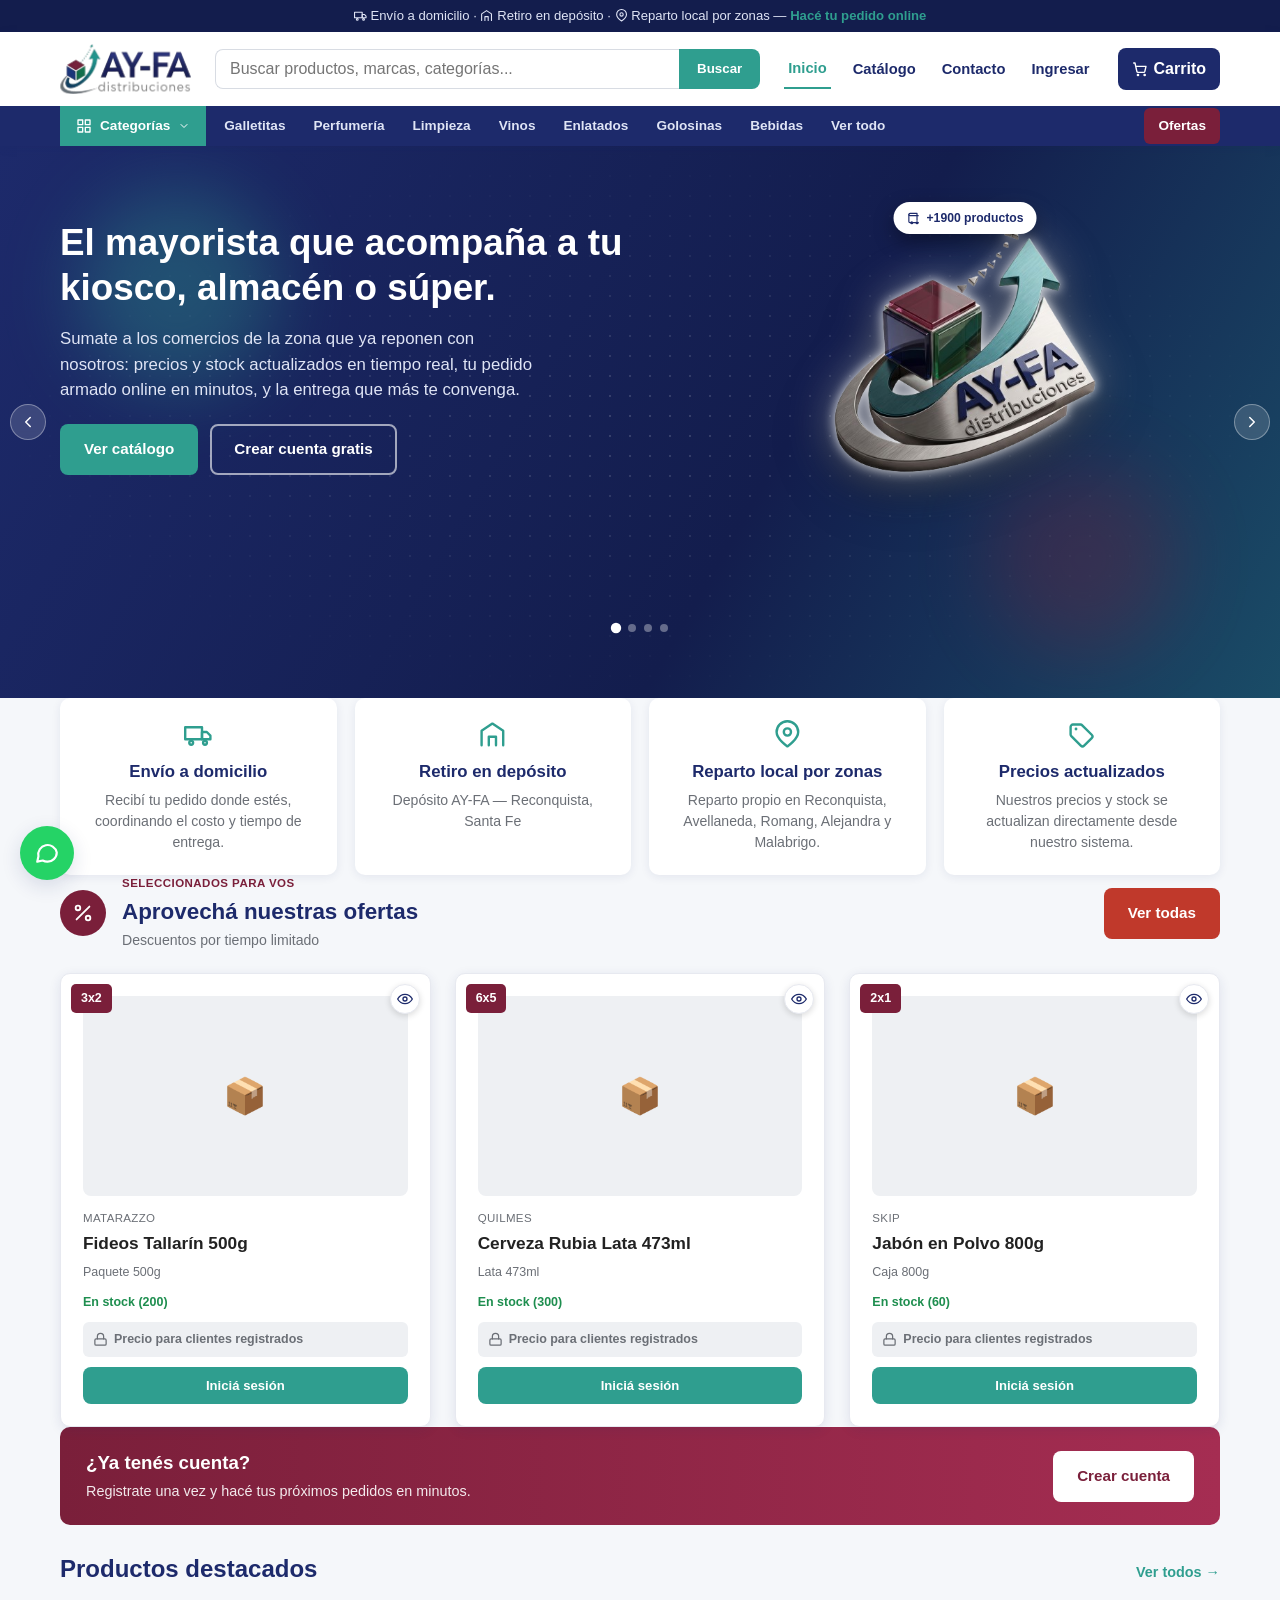
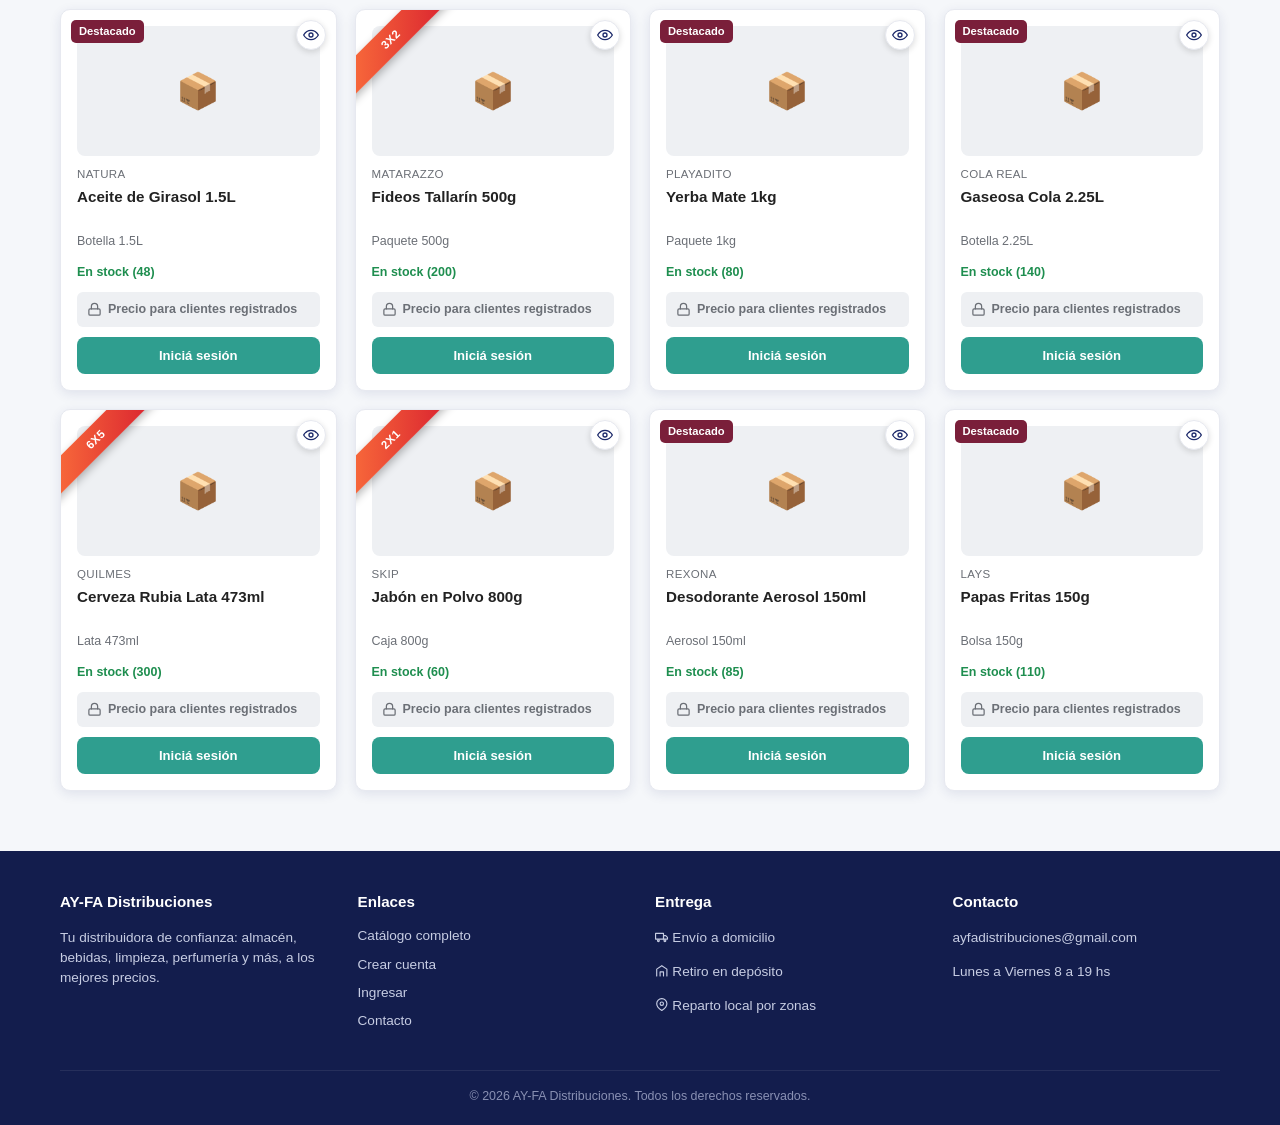
<file: index.html>
<!DOCTYPE html>
<html lang="es">
<head>
<meta charset="UTF-8">
<meta name="viewport" content="width=device-width, initial-scale=1.0">
<title>AY-FA Distribuciones — Almacén, bebidas, limpieza y más al mejor precio</title>
<meta name="description" content="Distribuidora AY-FA: catálogo completo con precios y stock en vivo, envío a domicilio, retiro en depósito y reparto local.">
<link rel="icon" href="data:image/svg+xml,%3Csvg xmlns='http://www.w3.org/2000/svg' viewBox='0 0 100 100'%3E%3Ccircle cx='50' cy='50' r='42' fill='%2322c55e' stroke='%2315803d' stroke-width='6'/%3E%3C/svg%3E">
<link rel="stylesheet" href="css/estilos.css">
</head>
<body>

<div class="topbar"><svg viewBox="0 0 24 24" fill="none" stroke="currentColor" stroke-width="2" stroke-linecap="round" stroke-linejoin="round" style="width:1em;height:1em;vertical-align:-0.15em"><rect x="1" y="6" width="14" height="10"></rect><path d="M15 10h4l3 3v3h-7z"></path><circle cx="6" cy="19" r="1.6"></circle><circle cx="17.5" cy="19" r="1.6"></circle></svg> Envío a domicilio · <svg viewBox="0 0 24 24" fill="none" stroke="currentColor" stroke-width="2" stroke-linecap="round" stroke-linejoin="round" style="width:1em;height:1em;vertical-align:-0.15em"><path d="M3 21V9l9-6 9 6v12"></path><path d="M9 21v-7h6v7"></path></svg> Retiro en depósito · <svg viewBox="0 0 24 24" fill="none" stroke="currentColor" stroke-width="2" stroke-linecap="round" stroke-linejoin="round" style="width:1em;height:1em;vertical-align:-0.15em"><path d="M21 10c0 6-9 12-9 12s-9-6-9-12a9 9 0 1 1 18 0z"></path><circle cx="12" cy="10" r="3"></circle></svg> Reparto local por zonas — <strong>Hacé tu pedido online</strong></div>

<header class="site-header">
<div class="header-inner">
<a href="index.html" class="logo-link"><img src="assets/logo.png" alt="AY-FA Distribuciones"></a>
<button type="button" class="nav-toggle" id="nav-toggle" aria-label="Abrir menú" aria-expanded="false"><svg viewBox="0 0 24 24" fill="none" stroke="currentColor" stroke-width="2" stroke-linecap="round" stroke-linejoin="round"><line x1="3" y1="6" x2="21" y2="6"></line><line x1="3" y1="12" x2="21" y2="12"></line><line x1="3" y1="18" x2="21" y2="18"></line></svg></button>
<a href="carrito.html" class="cart-btn"><svg viewBox="0 0 24 24" fill="none" stroke="currentColor" stroke-width="2" stroke-linecap="round" stroke-linejoin="round" style="width:1em;height:1em;vertical-align:-0.15em"><circle cx="9" cy="21" r="1"></circle><circle cx="19" cy="21" r="1"></circle><path d="M2.5 3h2l2.7 12.4a2 2 0 0 0 2 1.6h8.1a2 2 0 0 0 2-1.6L21 8H6"></path></svg> Carrito <span class="cart-count" data-cart-count>0</span></a>
<nav class="main-nav" id="main-nav">
<a href="index.html" class="activo">Inicio</a>
<a href="catalogo.html">Catálogo</a>
<a href="contacto.html">Contacto</a>
<a href="ingresar.html" data-login-link>Ingresar</a>
<a href="mi-cuenta.html" class="user-chip" data-user-chip style="display:none;"></a>
</nav>
<form class="search-bar" data-search-form>
<input type="text" placeholder="Buscar productos, marcas, categorías...">
<button type="submit">Buscar</button>
</form>

</div>
<div class="cat-bar">
<div class="cat-bar-inner">
<div class="mega-menu-wrap">
<button type="button" class="mega-menu-btn" id="mega-menu-btn"><svg viewBox="0 0 24 24" fill="none" stroke="currentColor" stroke-width="2" stroke-linecap="round" stroke-linejoin="round"><rect x="3" y="3" width="7" height="7"></rect><rect x="14" y="3" width="7" height="7"></rect><rect x="3" y="14" width="7" height="7"></rect><rect x="14" y="14" width="7" height="7"></rect></svg> Categorías <svg class="chevron" viewBox="0 0 24 24" fill="none" stroke="currentColor" stroke-width="2" stroke-linecap="round" stroke-linejoin="round"><path d="M6 9l6 6 6-6"></path></svg></button>
<div class="mega-menu-panel" id="mega-menu-panel"></div>
</div>
<div class="cat-bar-links">
<a href="catalogo.html?cat=Galletitas">Galletitas</a>
<a href="catalogo.html?cat=Perfumer%C3%ADa">Perfumería</a>
<a href="catalogo.html?cat=Limpieza">Limpieza</a>
<a href="catalogo.html?cat=Vinos">Vinos</a>
<a href="catalogo.html?cat=Enlatados">Enlatados</a>
<a href="catalogo.html?cat=Golosinas">Golosinas</a>
<a href="catalogo.html?cat=Bebidas">Bebidas</a>
<a href="catalogo.html">Ver todo</a>
</div>
<a href="catalogo.html?oferta=1" class="cat-bar-ofertas">Ofertas</a>
</div>
</div>
</header>

<section class="hero" style="padding-top:56px; padding-bottom:56px;">
<div class="hero-glow glow-teal"></div>
<div class="hero-glow glow-maroon"></div>
<div class="hero-dotgrid"></div>

<div class="hero-slides-full" id="hero-slides-full">

<div class="hero-slide-full activo" data-slide="0">
<div class="hero-inner">
<div class="hero-text">
<h1>El mayorista que acompaña a tu kiosco, almacén o súper.</h1>
<p>Sumate a los comercios de la zona que ya reponen con nosotros: precios y stock actualizados en tiempo real, tu pedido armado online en minutos, y la entrega que más te convenga.</p>
<div class="hero-actions">
<a href="catalogo.html" class="btn btn-primary">Ver catálogo</a>
<a href="registro.html" class="btn btn-outline">Crear cuenta gratis</a>
</div>
</div>
<div class="hero-visual-inner">
<div class="hero-badge-fixed"><svg viewBox="0 0 24 24" fill="none" stroke="currentColor" stroke-width="2" stroke-linecap="round" stroke-linejoin="round"><path d="M20 8H6a2 2 0 0 1-2-2c0-1.1.9-2 2-2h12v12"></path><path d="M4 6v12c0 1.1.9 2 2 2h14"></path><circle cx="9" cy="20" r="1.6"></circle><circle cx="18" cy="20" r="1.6"></circle></svg> +1900 productos</div>
<div class="hero-logo-crop">
<img src="assets/logo-hero.png" alt="AY-FA Distribuciones">
</div>
</div>
</div>
</div>

<div class="hero-slide-full" data-slide="1">
<div class="hero-inner">
<div class="hero-text">
<h1>Elegís cómo recibir tu pedido, vos decidís.</h1>
<p>Envío a domicilio, retiro en nuestro depósito o reparto local por zonas — la entrega que más te convenga, sin vueltas.</p>
<div class="hero-actions">
<a href="catalogo.html" class="btn btn-primary">Ver catálogo</a>
<a href="registro.html" class="btn btn-outline">Crear cuenta gratis</a>
</div>
</div>
<div class="hero-visual-inner">
<div class="hero-slide-entrega">
<div class="hero-slide-item"><svg viewBox="0 0 24 24" fill="none" stroke="currentColor" stroke-width="2" stroke-linecap="round" stroke-linejoin="round"><rect x="1" y="6" width="14" height="10"></rect><path d="M15 10h4l3 3v3h-7z"></path><circle cx="6" cy="19" r="1.6"></circle><circle cx="17.5" cy="19" r="1.6"></circle></svg><span>Envío a domicilio</span></div>
<div class="hero-slide-item"><svg viewBox="0 0 24 24" fill="none" stroke="currentColor" stroke-width="2" stroke-linecap="round" stroke-linejoin="round"><path d="M3 21V9l9-6 9 6v12"></path><path d="M9 21v-7h6v7"></path></svg><span>Retiro en depósito</span></div>
<div class="hero-slide-item"><svg viewBox="0 0 24 24" fill="none" stroke="currentColor" stroke-width="2" stroke-linecap="round" stroke-linejoin="round"><path d="M21 10c0 6-9 12-9 12s-9-6-9-12a9 9 0 1 1 18 0z"></path><circle cx="12" cy="10" r="3"></circle></svg><span>Reparto por zonas</span></div>
</div>
</div>
</div>
</div>

<div class="hero-slide-full" data-slide="2" id="hero-slide-prod-a"></div>
<div class="hero-slide-full" data-slide="3" id="hero-slide-prod-b"></div>

<button type="button" class="hero-arrow hero-arrow-prev" id="hero-prev" aria-label="Anterior"><svg viewBox="0 0 24 24" fill="none" stroke="currentColor" stroke-width="2" stroke-linecap="round" stroke-linejoin="round"><path d="M15 18l-6-6 6-6"></path></svg></button>
<button type="button" class="hero-arrow hero-arrow-next" id="hero-next" aria-label="Siguiente"><svg viewBox="0 0 24 24" fill="none" stroke="currentColor" stroke-width="2" stroke-linecap="round" stroke-linejoin="round"><path d="M9 18l6-6-6-6"></path></svg></button>
<div class="hero-dots" id="hero-dots">
<button class="hero-dot activo" data-goto="0" aria-label="Ver inicio"></button>
<button class="hero-dot" data-goto="1" aria-label="Ver formas de entrega"></button>
<button class="hero-dot" data-goto="2" aria-label="Ver oferta"></button>
<button class="hero-dot" data-goto="3" aria-label="Ver producto destacado"></button>
</div>
</div>
</section>

<section class="container">
<div class="beneficios">
<div class="beneficio-card">
<div class="icono"><svg viewBox="0 0 24 24" fill="none" stroke="currentColor" stroke-width="2" stroke-linecap="round" stroke-linejoin="round" style="width:1.8rem;height:1.8rem"><rect x="1" y="6" width="14" height="10"></rect><path d="M15 10h4l3 3v3h-7z"></path><circle cx="6" cy="19" r="1.6"></circle><circle cx="17.5" cy="19" r="1.6"></circle></svg></div>
<h3>Envío a domicilio</h3>
<p>Recibí tu pedido donde estés, coordinando el costo y tiempo de entrega.</p>
</div>
<div class="beneficio-card">
<div class="icono"><svg viewBox="0 0 24 24" fill="none" stroke="currentColor" stroke-width="2" stroke-linecap="round" stroke-linejoin="round" style="width:1.8rem;height:1.8rem"><path d="M3 21V9l9-6 9 6v12"></path><path d="M9 21v-7h6v7"></path></svg></div>
<h3>Retiro en depósito</h3>
<p data-empresa-direccion>Retirá tu pedido sin costo adicional en nuestro depósito.</p>
</div>
<div class="beneficio-card">
<div class="icono"><svg viewBox="0 0 24 24" fill="none" stroke="currentColor" stroke-width="2" stroke-linecap="round" stroke-linejoin="round" style="width:1.8rem;height:1.8rem"><path d="M21 10c0 6-9 12-9 12s-9-6-9-12a9 9 0 1 1 18 0z"></path><circle cx="12" cy="10" r="3"></circle></svg></div>
<h3>Reparto local por zonas</h3>
<p>Reparto propio en Reconquista, Avellaneda, Romang, Alejandra y Malabrigo.</p>
</div>
<div class="beneficio-card">
<div class="icono"><svg viewBox="0 0 24 24" fill="none" stroke="currentColor" stroke-width="2" stroke-linecap="round" stroke-linejoin="round" style="width:1.8rem;height:1.8rem"><path d="M20.6 12.3 12.7 4.4a2 2 0 0 0-1.4-.6H5a2 2 0 0 0-2 2v6.3c0 .5.2 1 .6 1.4l7.9 7.9a2 2 0 0 0 2.8 0l6.3-6.3a2 2 0 0 0 0-2.8z"></path><circle cx="7.5" cy="7.5" r="1.2" fill="currentColor" stroke="none"></circle></svg></div>
<h3>Precios actualizados</h3>
<p>Nuestros precios y stock se actualizan directamente desde nuestro sistema.</p>
</div>
</div>
</section>

<section class="container" id="seccion-ofertas" style="display:none;">
<div class="ofertas-header">
<div class="ofertas-header-icono"><svg viewBox="0 0 24 24" fill="none" stroke="currentColor" stroke-width="2" stroke-linecap="round" stroke-linejoin="round"><line x1="19" y1="5" x2="5" y2="19"></line><circle cx="6.5" cy="6.5" r="2.5"></circle><circle cx="17.5" cy="17.5" r="2.5"></circle></svg></div>
<div>
<div class="ofertas-eyebrow">Seleccionados para vos</div>
<h2>Aprovechá nuestras ofertas</h2>
<p>Descuentos por tiempo limitado</p>
</div>
<a href="catalogo.html?oferta=1" class="btn btn-danger" style="margin-left:auto;">Ver todas</a>
</div>
<div class="productos-grid productos-grid-grande" id="ofertas-grid"></div>
</section>

<section class="container">
<div class="promo-banner">
<div>
<h3>¿Ya tenés cuenta?</h3>
<p>Registrate una vez y hacé tus próximos pedidos en minutos.</p>
</div>
<a href="registro.html" class="btn btn-navy" style="background:#fff; color:var(--maroon);">Crear cuenta</a>
</div>
</section>

<section class="container">
<div class="section-title">
<h2>Productos destacados</h2>
<a href="catalogo.html">Ver todos →</a>
</div>
<div class="productos-grid" id="destacados-grid">
<div class="vacio-msg" style="grid-column:1/-1;">Cargando productos…</div>
</div>
</section>

<footer class="site-footer">
<div class="container">
<div class="footer-grid">
<div>
<h4>AY-FA Distribuciones</h4>
<p>Tu distribuidora de confianza: almacén, bebidas, limpieza, perfumería y más, a los mejores precios.</p>
</div>
<div>
<h4>Enlaces</h4>
<a href="catalogo.html">Catálogo completo</a>
<a href="registro.html">Crear cuenta</a>
<a href="ingresar.html">Ingresar</a>
<a href="contacto.html">Contacto</a>
</div>
<div>
<h4>Entrega</h4>
<p><svg viewBox="0 0 24 24" fill="none" stroke="currentColor" stroke-width="2" stroke-linecap="round" stroke-linejoin="round" style="width:1em;height:1em;vertical-align:-0.15em"><rect x="1" y="6" width="14" height="10"></rect><path d="M15 10h4l3 3v3h-7z"></path><circle cx="6" cy="19" r="1.6"></circle><circle cx="17.5" cy="19" r="1.6"></circle></svg> Envío a domicilio</p>
<p><svg viewBox="0 0 24 24" fill="none" stroke="currentColor" stroke-width="2" stroke-linecap="round" stroke-linejoin="round" style="width:1em;height:1em;vertical-align:-0.15em"><path d="M3 21V9l9-6 9 6v12"></path><path d="M9 21v-7h6v7"></path></svg> Retiro en depósito</p>
<p><svg viewBox="0 0 24 24" fill="none" stroke="currentColor" stroke-width="2" stroke-linecap="round" stroke-linejoin="round" style="width:1em;height:1em;vertical-align:-0.15em"><path d="M21 10c0 6-9 12-9 12s-9-6-9-12a9 9 0 1 1 18 0z"></path><circle cx="12" cy="10" r="3"></circle></svg> Reparto local por zonas</p>
</div>
<div>
<h4>Contacto</h4>
<p data-empresa-email>—</p>
<p data-empresa-horarios>—</p>
</div>
</div>
<div class="footer-bottom">© <span data-anio></span> AY-FA Distribuciones. Todos los derechos reservados.</div>
</div>
</footer>
<a href="#" class="whatsapp-float" data-whatsapp title="Escribinos por WhatsApp" target="_blank"><svg viewBox="0 0 24 24" fill="none" stroke="#fff" stroke-width="2" stroke-linecap="round" stroke-linejoin="round" style="width:26px;height:26px"><path d="M21 11.5a8.4 8.4 0 0 1-8.9 8.4 8.5 8.5 0 0 1-4-1L3 20l1.1-5A8.4 8.4 0 1 1 21 11.5z"></path></svg></a>

<script src="js/config.js"></script>
<script src="js/datos.js"></script>
<script src="js/megamenu.js"></script>
<script src="js/auth.js"></script>
<script src="js/carrito.js"></script>
<script src="js/quickview.js"></script>
<script src="js/principal.js"></script>
<script>
(async function () {
const productos = await AyfaDatos.obtenerProductos();
const destacados = productos.filter(p => p.destacado || AyfaDatos.tienePromoActiva(p)).slice(0, 8);
const lista = destacados.length ? destacados : productos.slice(0, 8);
const logueadoHome = !!AyfaAuth.usuarioActual();
const grid = document.getElementById("destacados-grid");
grid.innerHTML = lista.map(p => {
const stockInfo = AyfaDatos.estadoStock(p.stock);
const tienePromo = AyfaDatos.tienePromoActiva(p);
const esPromoFlat = p.precioPromo && p.precioPromo > 0 && p.precioPromo < p.precio;
const nxm = AyfaDatos.parsePromoNxM(p.promo);
const precioMostrar = esPromoFlat ? p.precioPromo : p.precio;
const badge = tienePromo ? (p.promo || "Oferta") : (p.destacado ? "Destacado" : "");
return `
<div class="producto-card">
${tienePromo ? `<div class="cinta-oferta">${(p.promo || "Oferta").toUpperCase()}</div>` : (badge ? `<span class="producto-badge">${badge}</span>` : "")}
<button type="button" class="producto-ver" data-vermas="${p.id}" aria-label="Ver detalle"><svg viewBox="0 0 24 24" fill="none" stroke="currentColor" stroke-width="2" stroke-linecap="round" stroke-linejoin="round"><path d="M1 12s4-7 11-7 11 7 11 7-4 7-11 7-11-7-11-7z"></path><circle cx="12" cy="12" r="3"></circle></svg></button>
<div class="producto-img">${p.imagen ? `<img src="${p.imagen}" alt="${p.nombre}">` : "📦"}</div>
<div class="producto-marca">${p.marca || ""}</div>
<div class="producto-nombre">${p.nombre}</div>
<div class="producto-presentacion">${p.presentacion || ""}</div>
<div class="stock-info ${stockInfo.clase}">${stockInfo.texto}</div>
${logueadoHome ? `
<div class="producto-precio-row">
${esPromoFlat ? `<span class="precio-tachado">${AyfaDatos.formatoPrecio(p.precio)}</span>` : ""}
<span class="precio">${AyfaDatos.formatoPrecio(precioMostrar)}</span>
</div>
${nxm ? `<div class="promo-aviso">Llevando ${nxm.lleva} pagás ${nxm.paga}</div>` : ""}
<a href="catalogo.html" class="btn btn-primary btn-sm" style="margin-top:10px; text-align:center;">Ver en catálogo</a>
` : `
<div class="precio-oculto"><svg viewBox="0 0 24 24" fill="none" stroke="currentColor" stroke-width="2" stroke-linecap="round" stroke-linejoin="round"><rect x="3" y="11" width="18" height="10" rx="2"></rect><path d="M7 11V7a5 5 0 0 1 10 0v4"></path></svg><span>Precio para clientes registrados</span></div>
<a href="ingresar.html" class="btn btn-primary btn-sm" style="margin-top:10px; text-align:center;">Iniciá sesión</a>
`}
</div>`;
}).join("");

// ---------- Sección de ofertas (solo si hay PrecioPromo cargado) ----------
const seccionOfertas = document.getElementById("seccion-ofertas");
const ofertasGrid = document.getElementById("ofertas-grid");
const ofertasReales = productos.filter(p => AyfaDatos.tienePromoActiva(p));
if (ofertasReales.length) {
seccionOfertas.style.display = "";
ofertasGrid.innerHTML = ofertasReales.slice(0, 8).map(p => {
const stockInfo = AyfaDatos.estadoStock(p.stock);
const esPromoFlat = p.precioPromo && p.precioPromo > 0 && p.precioPromo < p.precio;
const nxm = AyfaDatos.parsePromoNxM(p.promo);
return `
<div class="producto-card">
<span class="producto-badge">${p.promo || "Oferta"}</span>
<button type="button" class="producto-ver" data-vermas="${p.id}" aria-label="Ver detalle"><svg viewBox="0 0 24 24" fill="none" stroke="currentColor" stroke-width="2" stroke-linecap="round" stroke-linejoin="round"><path d="M1 12s4-7 11-7 11 7 11 7-4 7-11 7-11-7-11-7z"></path><circle cx="12" cy="12" r="3"></circle></svg></button>
<div class="producto-img">${p.imagen ? `<img src="${p.imagen}" alt="${p.nombre}">` : "📦"}</div>
<div class="producto-marca">${p.marca || ""}</div>
<div class="producto-nombre">${p.nombre}</div>
<div class="producto-presentacion">${p.presentacion || ""}</div>
<div class="stock-info ${stockInfo.clase}">${stockInfo.texto}</div>
${logueadoHome ? `
<div class="producto-precio-row">
${esPromoFlat ? `<span class="precio-tachado">${AyfaDatos.formatoPrecio(p.precio)}</span>` : ""}
<span class="precio">${AyfaDatos.formatoPrecio(esPromoFlat ? p.precioPromo : p.precio)}</span>
</div>
${nxm ? `<div class="promo-aviso">Llevando ${nxm.lleva} pagás ${nxm.paga}</div>` : ""}
<a href="catalogo.html?oferta=1" class="btn btn-primary btn-sm" style="margin-top:10px; text-align:center;">Ver en catálogo</a>
` : `
<div class="precio-oculto"><svg viewBox="0 0 24 24" fill="none" stroke="currentColor" stroke-width="2" stroke-linecap="round" stroke-linejoin="round"><rect x="3" y="11" width="18" height="10" rx="2"></rect><path d="M7 11V7a5 5 0 0 1 10 0v4"></path></svg><span>Precio para clientes registrados</span></div>
<a href="ingresar.html" class="btn btn-primary btn-sm" style="margin-top:10px; text-align:center;">Iniciá sesión</a>
`}
</div>`;
}).join("");
}

// ---------- Carrusel completo del hero (título + texto + imagen) ----------
const heroSlidesFull = document.getElementById("hero-slides-full");
const dots = Array.from(document.querySelectorAll(".hero-dot"));
const slides = Array.from(document.querySelectorAll(".hero-slide-full"));
let indiceActual = 0;
let timer = null;

function iconoProducto() {
return `<svg viewBox="0 0 24 24" fill="none" stroke="currentColor" stroke-width="2" stroke-linecap="round" stroke-linejoin="round"><path d="M21 8l-9-5-9 5 9 5 9-5z"></path><path d="M3 8v8l9 5 9-5V8"></path><path d="M12 13v8"></path></svg>`;
}

// Arma un slide COMPLETO (título, texto e imagen/tarjeta) a partir de un
// producto real de la planilla. Si el producto tiene una promo activa
// (PrecioPromo o 2x1/3x2), el título y el texto cambian para hablar de
// "ofertas"; si no, hablan del catálogo en general. Si tiene Imagen
// cargada se muestra la foto real; si no, un ícono genérico.
function armarSlideCompletoProducto(p) {
if (!p) return "";
const tienePromo = AyfaDatos.tienePromoActiva(p);
const esPromoFlat = p.precioPromo && p.precioPromo > 0 && p.precioPromo < p.precio;
const nxm = AyfaDatos.parsePromoNxM(p.promo);
const imgHTML = p.imagen
? `<img src="${p.imagen}" alt="${p.nombre}">`
: iconoProducto();
const precioHTML = !AyfaAuth.usuarioActual()
? `<a href="ingresar.html" class="normal" style="font-size:.95rem; text-decoration:underline;">Iniciá sesión para ver precio</a>`
: (esPromoFlat
? `<span class="tachado">${AyfaDatos.formatoPrecio(p.precio)}</span><span class="promo">${AyfaDatos.formatoPrecio(p.precioPromo)}</span>`
: `<span class="normal">${AyfaDatos.formatoPrecio(p.precio)}</span>`);
const tituloTexto = tienePromo ? "Aprovechá nuestras ofertas" : "Todo lo que tu negocio necesita";
const parrafoTexto = tienePromo
? "Precios especiales por tiempo limitado, actualizados en vivo desde el catálogo."
: "Más de 1900 productos de almacén, bebidas, limpieza y perfumería, siempre con stock actualizado.";
const linkCatalogo = tienePromo ? "catalogo.html?oferta=1" : "catalogo.html";
return `
<div class="hero-inner">
<div class="hero-text">
<h1>${tituloTexto}</h1>
<p>${parrafoTexto}</p>
<div class="hero-actions">
<a href="${linkCatalogo}" class="btn btn-primary">Ver catálogo</a>
<a href="registro.html" class="btn btn-outline">Crear cuenta gratis</a>
</div>
</div>
<div class="hero-visual-inner">
<div class="hero-oferta-card">
${tienePromo ? `<div class="hero-oferta-badge">${p.promo || "Oferta"}</div>` : ""}
<div class="hero-oferta-img">${imgHTML}</div>
<div class="hero-oferta-info">
<div class="hero-oferta-cat">${p.categoria || ""}</div>
<div class="hero-oferta-nombre">${p.nombre}</div>
<div class="hero-oferta-precios">${precioHTML}</div>
${nxm && AyfaAuth.usuarioActual() ? `<div class="promo-aviso">Llevando ${nxm.lleva} pagás ${nxm.paga}</div>` : ""}
<div class="hero-oferta-caption">Precio actualizado en vivo</div>
</div>
</div>
</div>
</div>
`;
}

// Prioridad para elegir qué mostrar: 1) ofertas reales (PrecioPromo o promo
// de cantidad tipo 2x1 cargada), 2) productos destacados, 3) productos al
// azar con precio. Así, apenas se cargan ofertas en la planilla, aparecen
// acá solas.
const conOferta = productos.filter(p => AyfaDatos.tienePromoActiva(p));
const destacados2 = productos.filter(p => p.destacado);
const conStock = productos.filter(p => p.precio && p.precio > 0);

function elegirSinRepetir(lista, cantidad, yaElegidos) {
const usados = new Set(yaElegidos.map(p => p.id));
const resultado = [];
const candidatos = lista.filter(p => !usados.has(p.id));
const disponibles = candidatos.slice();
while (resultado.length < cantidad && disponibles.length) {
const i = Math.floor(Math.random() * disponibles.length);
resultado.push(disponibles.splice(i, 1)[0]);
}
return resultado;
}

let elegidos = [];
elegidos = elegidos.concat(elegirSinRepetir(conOferta, 2 - elegidos.length, elegidos));
elegidos = elegidos.concat(elegirSinRepetir(destacados2, 2 - elegidos.length, elegidos));
elegidos = elegidos.concat(elegirSinRepetir(conStock, 2 - elegidos.length, elegidos));

const slideProdA = document.getElementById("hero-slide-prod-a");
const slideProdB = document.getElementById("hero-slide-prod-b");
if (elegidos[0]) slideProdA.innerHTML = armarSlideCompletoProducto(elegidos[0]);
if (elegidos[1]) slideProdB.innerHTML = armarSlideCompletoProducto(elegidos[1]);

// Ajusta la altura del contenedor a la del slide activo (cada slide puede
// tener distinto largo de texto), animando el cambio de altura junto con
// el fade para que no se sienta un salto brusco.
function ajustarAltura(slideEl) {
if (!heroSlidesFull) return;
const alto = slideEl ? slideEl.scrollHeight : 0;
heroSlidesFull.style.height = Math.max(alto, 260) + "px";
}

function irASlide(i) {
indiceActual = (i + slides.length) % slides.length;
slides.forEach((s, idx) => s.classList.toggle("activo", idx === indiceActual));
dots.forEach((d, idx) => d.classList.toggle("activo", idx === indiceActual));
ajustarAltura(slides[indiceActual]);
}

function siguiente() { irASlide(indiceActual + 1); }

function iniciarAuto() {
detenerAuto();
timer = setInterval(siguiente, 5500);
}
function detenerAuto() { if (timer) clearInterval(timer); }

dots.forEach(d => {
d.addEventListener("click", () => {
irASlide(Number(d.getAttribute("data-goto")));
iniciarAuto();
});
});
if (heroSlidesFull) {
heroSlidesFull.addEventListener("mouseenter", detenerAuto);
heroSlidesFull.addEventListener("mouseleave", iniciarAuto);
}

const btnPrev = document.getElementById("hero-prev");
const btnNext = document.getElementById("hero-next");
if (btnPrev) btnPrev.addEventListener("click", () => { irASlide(indiceActual - 1); iniciarAuto(); });
if (btnNext) btnNext.addEventListener("click", () => { irASlide(indiceActual + 1); iniciarAuto(); });

let resizeTimer = null;
window.addEventListener("resize", () => {
clearTimeout(resizeTimer);
resizeTimer = setTimeout(() => ajustarAltura(slides[indiceActual]), 150);
});

irASlide(0);
iniciarAuto();
})();
</script>
</body>
</html>
</file>
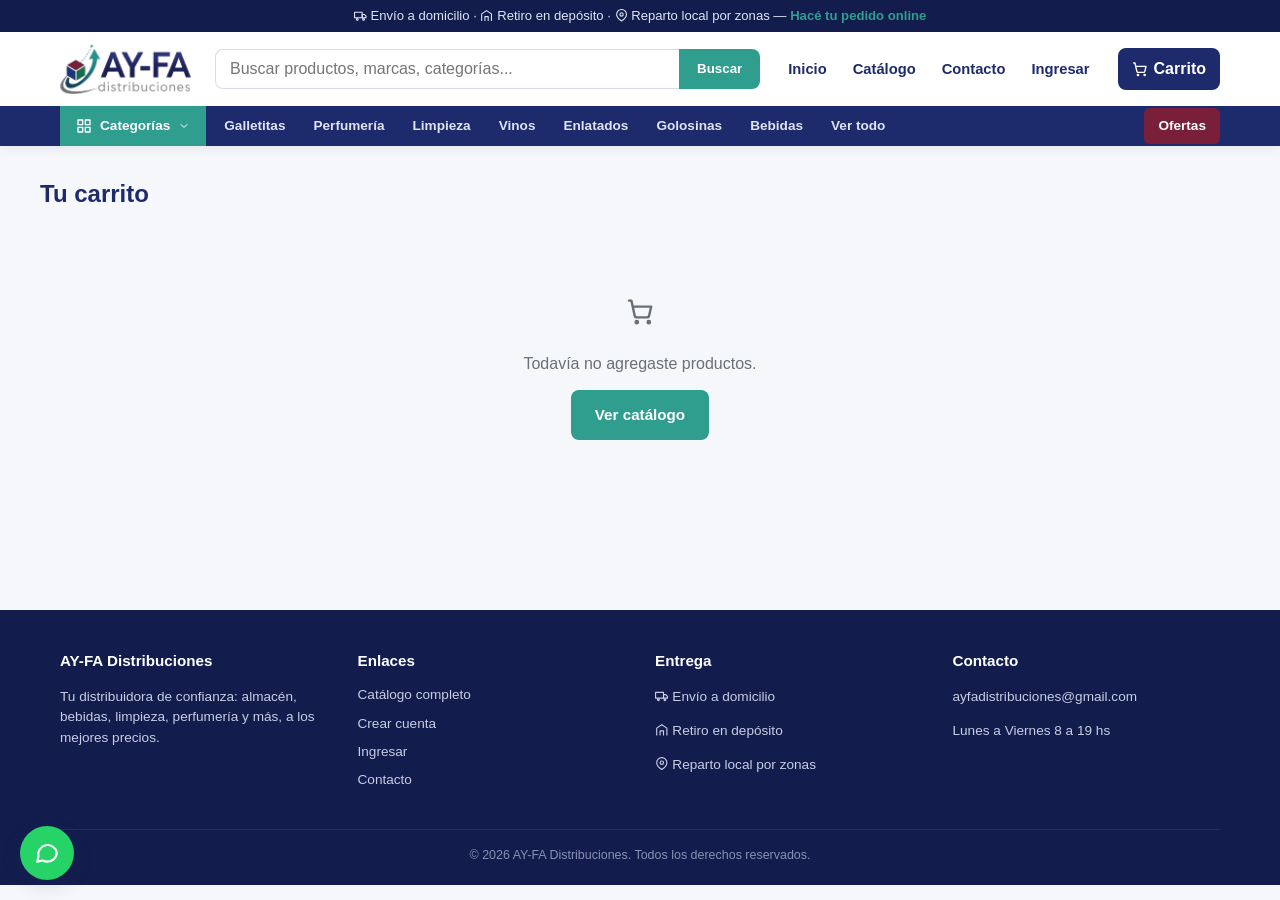
<file: carrito.html>
<!DOCTYPE html>
<html lang="es">
<head>
<meta charset="UTF-8">
<meta name="viewport" content="width=device-width, initial-scale=1.0">
<title>Carrito — AY-FA Distribuciones</title>
<link rel="icon" href="assets/logo.png">
<link rel="stylesheet" href="css/estilos.css">
</head>
<body>

<div class="topbar"><svg viewBox="0 0 24 24" fill="none" stroke="currentColor" stroke-width="2" stroke-linecap="round" stroke-linejoin="round" style="width:1em;height:1em;vertical-align:-0.15em"><rect x="1" y="6" width="14" height="10"></rect><path d="M15 10h4l3 3v3h-7z"></path><circle cx="6" cy="19" r="1.6"></circle><circle cx="17.5" cy="19" r="1.6"></circle></svg> Envío a domicilio · <svg viewBox="0 0 24 24" fill="none" stroke="currentColor" stroke-width="2" stroke-linecap="round" stroke-linejoin="round" style="width:1em;height:1em;vertical-align:-0.15em"><path d="M3 21V9l9-6 9 6v12"></path><path d="M9 21v-7h6v7"></path></svg> Retiro en depósito · <svg viewBox="0 0 24 24" fill="none" stroke="currentColor" stroke-width="2" stroke-linecap="round" stroke-linejoin="round" style="width:1em;height:1em;vertical-align:-0.15em"><path d="M21 10c0 6-9 12-9 12s-9-6-9-12a9 9 0 1 1 18 0z"></path><circle cx="12" cy="10" r="3"></circle></svg> Reparto local por zonas — <strong>Hacé tu pedido online</strong></div>

<header class="site-header">
<div class="header-inner">
<a href="index.html" class="logo-link"><img src="assets/logo.png" alt="AY-FA Distribuciones"></a>
<button type="button" class="nav-toggle" id="nav-toggle" aria-label="Abrir menú" aria-expanded="false"><svg viewBox="0 0 24 24" fill="none" stroke="currentColor" stroke-width="2" stroke-linecap="round" stroke-linejoin="round"><line x1="3" y1="6" x2="21" y2="6"></line><line x1="3" y1="12" x2="21" y2="12"></line><line x1="3" y1="18" x2="21" y2="18"></line></svg></button>
<a href="carrito.html" class="cart-btn activo"><svg viewBox="0 0 24 24" fill="none" stroke="currentColor" stroke-width="2" stroke-linecap="round" stroke-linejoin="round" style="width:1em;height:1em;vertical-align:-0.15em"><circle cx="9" cy="21" r="1"></circle><circle cx="19" cy="21" r="1"></circle><path d="M2.5 3h2l2.7 12.4a2 2 0 0 0 2 1.6h8.1a2 2 0 0 0 2-1.6L21 8H6"></path></svg> Carrito <span class="cart-count" data-cart-count>0</span></a>
<nav class="main-nav" id="main-nav">
<a href="index.html">Inicio</a>
<a href="catalogo.html">Catálogo</a>
<a href="contacto.html">Contacto</a>
<a href="ingresar.html" data-login-link>Ingresar</a>
<a href="mi-cuenta.html" class="user-chip" data-user-chip style="display:none;"></a>
</nav>
<form class="search-bar" data-search-form>
<input type="text" placeholder="Buscar productos, marcas, categorías...">
<button type="submit">Buscar</button>
</form>

</div>
<div class="cat-bar">
<div class="cat-bar-inner">
<div class="mega-menu-wrap">
<button type="button" class="mega-menu-btn" id="mega-menu-btn"><svg viewBox="0 0 24 24" fill="none" stroke="currentColor" stroke-width="2" stroke-linecap="round" stroke-linejoin="round"><rect x="3" y="3" width="7" height="7"></rect><rect x="14" y="3" width="7" height="7"></rect><rect x="3" y="14" width="7" height="7"></rect><rect x="14" y="14" width="7" height="7"></rect></svg> Categorías <svg class="chevron" viewBox="0 0 24 24" fill="none" stroke="currentColor" stroke-width="2" stroke-linecap="round" stroke-linejoin="round"><path d="M6 9l6 6 6-6"></path></svg></button>
<div class="mega-menu-panel" id="mega-menu-panel"></div>
</div>
<div class="cat-bar-links">
<a href="catalogo.html?cat=Galletitas">Galletitas</a>
<a href="catalogo.html?cat=Perfumer%C3%ADa">Perfumería</a>
<a href="catalogo.html?cat=Limpieza">Limpieza</a>
<a href="catalogo.html?cat=Vinos">Vinos</a>
<a href="catalogo.html?cat=Enlatados">Enlatados</a>
<a href="catalogo.html?cat=Golosinas">Golosinas</a>
<a href="catalogo.html?cat=Bebidas">Bebidas</a>
<a href="catalogo.html">Ver todo</a>
</div>
<a href="catalogo.html?oferta=1" class="cat-bar-ofertas">Ofertas</a>
</div>
</div>
</header>

<section class="container" style="padding: 30px 0 60px;">
<div class="section-title">
<h2>Tu carrito</h2>
</div>

<div id="carrito-vacio" class="vacio-msg" style="display:none;">
<div class="icono"><svg viewBox="0 0 24 24" fill="none" stroke="currentColor" stroke-width="2" stroke-linecap="round" stroke-linejoin="round" style="width:1.8rem;height:1.8rem"><circle cx="9" cy="21" r="1"></circle><circle cx="19" cy="21" r="1"></circle><path d="M2.5 3h2l2.7 12.4a2 2 0 0 0 2 1.6h8.1a2 2 0 0 0 2-1.6L21 8H6"></path></svg></div>
Todavía no agregaste productos.<br>
<a href="catalogo.html" class="btn btn-primary" style="margin-top:14px;">Ver catálogo</a>
</div>

<div id="carrito-contenido" class="carrito-layout" style="display:none;">
<div id="lista-items"></div>

<aside class="resumen-card">
<h3>Resumen del pedido</h3>
<div class="resumen-linea"><span>Subtotal</span><span id="resumen-subtotal">$0</span></div>
<div class="resumen-linea"><span id="resumen-entrega-label">Entrega</span><span id="resumen-entrega-costo">$0</span></div>
<div class="resumen-total"><span>Total</span><span id="resumen-total">$0</span></div>

<div class="grupo" style="margin-top:18px;">
<h4>¿Cómo lo recibís?</h4>
<div class="entrega-opciones">
<label class="entrega-opcion" data-opcion="envio">
<input type="radio" name="entrega" value="envio">
<div>
<div class="titulo"><svg viewBox="0 0 24 24" fill="none" stroke="currentColor" stroke-width="2" stroke-linecap="round" stroke-linejoin="round" style="width:1em;height:1em;vertical-align:-0.15em"><rect x="1" y="6" width="14" height="10"></rect><path d="M15 10h4l3 3v3h-7z"></path><circle cx="6" cy="19" r="1.6"></circle><circle cx="17.5" cy="19" r="1.6"></circle></svg> Envío a domicilio</div>
<div class="desc">Coordinamos el costo y horario por WhatsApp.</div>
</div>
</label>
<label class="entrega-opcion" data-opcion="retiro">
<input type="radio" name="entrega" value="retiro">
<div>
<div class="titulo"><svg viewBox="0 0 24 24" fill="none" stroke="currentColor" stroke-width="2" stroke-linecap="round" stroke-linejoin="round" style="width:1em;height:1em;vertical-align:-0.15em"><path d="M3 21V9l9-6 9 6v12"></path><path d="M9 21v-7h6v7"></path></svg> Retiro en depósito</div>
<div class="desc" data-empresa-direccion>—</div>
</div>
</label>
<label class="entrega-opcion" data-opcion="reparto">
<input type="radio" name="entrega" value="reparto">
<div>
<div class="titulo"><svg viewBox="0 0 24 24" fill="none" stroke="currentColor" stroke-width="2" stroke-linecap="round" stroke-linejoin="round" style="width:1em;height:1em;vertical-align:-0.15em"><path d="M21 10c0 6-9 12-9 12s-9-6-9-12a9 9 0 1 1 18 0z"></path><circle cx="12" cy="10" r="3"></circle></svg> Reparto local por zona</div>
<div class="desc">Elegí tu zona en el siguiente paso.</div>
</div>
</label>
</div>
</div>

<div id="campos-entrega"></div>

<div class="grupo" id="campos-cliente" style="margin-top:8px;">
<h4>Tus datos</h4>
<div id="cliente-logueado" style="display:none; font-size:0.85rem; background:var(--gray-light); border-radius:8px; padding:10px 12px;"></div>
<div id="cliente-invitado">
<div class="campo-fila">
<div class="campo">
<input type="text" id="cli-nombre" placeholder="Nombre y apellido">
</div>
<div class="campo">
<input type="text" id="cli-razon" placeholder="Razón social (opcional)">
</div>
</div>
<div class="campo-fila">
<div class="campo">
<input type="text" id="cli-doc" placeholder="CUIT / DNI">
</div>
<div class="campo">
<select id="cli-condicion-iva">
<option value="Consumidor Final">Consumidor Final</option>
<option value="Responsable Inscripto">Responsable Inscripto</option>
<option value="Monotributista">Monotributista</option>
<option value="Exento">Exento</option>
</select>
</div>
</div>
<div class="campo">
<input type="email" id="cli-email" placeholder="Email">
</div>
<div class="campo">
<input type="tel" id="cli-telefono" placeholder="Teléfono">
</div>
<div class="campo-fila">
<div class="campo">
<input type="text" id="cli-direccion" placeholder="Dirección">
</div>
<div class="campo">
<input type="text" id="cli-localidad" placeholder="Localidad">
</div>
</div>
<p style="font-size:0.78rem; color:var(--gray); margin:-6px 0 0;">¿Ya tenés cuenta? <a href="ingresar.html" style="color:var(--teal); font-weight:600;">Ingresá acá</a> para no completar esto cada vez.</p>
</div>
</div>

<div class="grupo">
<h4>Notas del pedido (opcional)</h4>
<textarea id="cli-notas" rows="2" placeholder="Ej: llamar antes de entregar, horario preferido, etc." style="width:100%; padding:10px 12px; border:1px solid #d8dce3; border-radius:8px;"></textarea>
</div>

<div class="msg-box msg-error" id="msg-error"></div>
<div class="msg-box msg-ok" id="msg-ok"></div>

<button class="btn btn-primary btn-block" id="btn-confirmar">Confirmar pedido</button>
</aside>
</div>
</section>

<footer class="site-footer">
<div class="container">
<div class="footer-grid">
<div>
<h4>AY-FA Distribuciones</h4>
<p>Tu distribuidora de confianza: almacén, bebidas, limpieza, perfumería y más, a los mejores precios.</p>
</div>
<div>
<h4>Enlaces</h4>
<a href="catalogo.html">Catálogo completo</a>
<a href="registro.html">Crear cuenta</a>
<a href="ingresar.html">Ingresar</a>
<a href="contacto.html">Contacto</a>
</div>
<div>
<h4>Entrega</h4>
<p><svg viewBox="0 0 24 24" fill="none" stroke="currentColor" stroke-width="2" stroke-linecap="round" stroke-linejoin="round" style="width:1em;height:1em;vertical-align:-0.15em"><rect x="1" y="6" width="14" height="10"></rect><path d="M15 10h4l3 3v3h-7z"></path><circle cx="6" cy="19" r="1.6"></circle><circle cx="17.5" cy="19" r="1.6"></circle></svg> Envío a domicilio</p>
<p><svg viewBox="0 0 24 24" fill="none" stroke="currentColor" stroke-width="2" stroke-linecap="round" stroke-linejoin="round" style="width:1em;height:1em;vertical-align:-0.15em"><path d="M3 21V9l9-6 9 6v12"></path><path d="M9 21v-7h6v7"></path></svg> Retiro en depósito</p>
<p><svg viewBox="0 0 24 24" fill="none" stroke="currentColor" stroke-width="2" stroke-linecap="round" stroke-linejoin="round" style="width:1em;height:1em;vertical-align:-0.15em"><path d="M21 10c0 6-9 12-9 12s-9-6-9-12a9 9 0 1 1 18 0z"></path><circle cx="12" cy="10" r="3"></circle></svg> Reparto local por zonas</p>
</div>
<div>
<h4>Contacto</h4>
<p data-empresa-email>—</p>
<p data-empresa-horarios>—</p>
</div>
</div>
<div class="footer-bottom">© <span data-anio></span> AY-FA Distribuciones. Todos los derechos reservados.</div>
</div>
</footer>
<a href="#" class="whatsapp-float" data-whatsapp title="Escribinos por WhatsApp" target="_blank"><svg viewBox="0 0 24 24" fill="none" stroke="#fff" stroke-width="2" stroke-linecap="round" stroke-linejoin="round" style="width:26px;height:26px"><path d="M21 11.5a8.4 8.4 0 0 1-8.9 8.4 8.5 8.5 0 0 1-4-1L3 20l1.1-5A8.4 8.4 0 1 1 21 11.5z"></path></svg></a>

<script src="js/config.js"></script>
<script src="js/datos.js"></script>
<script src="js/megamenu.js"></script>
<script src="js/auth.js"></script>
<script src="js/carrito.js"></script>
<script src="js/pedidos.js"></script>
<script src="js/principal.js"></script>
<script>
(function () {
let PRODUCTOS = [];
let entregaElegida = null;

const vacioBox = document.getElementById("carrito-vacio");
const contenidoBox = document.getElementById("carrito-contenido");
const listaItems = document.getElementById("lista-items");
const camposEntrega = document.getElementById("campos-entrega");
const msgError = document.getElementById("msg-error");
const msgOk = document.getElementById("msg-ok");

function itemHTML(it) {
let avisoPromo = "";
if (it.tipoPromo === "nxm") {
avisoPromo = `<div class="promo-aviso">🎁 Promo ${it.promoTexto} — pagás ${it.cantidad - it.unidadesGratis} de ${it.cantidad}${it.unidadesGratis ? `, <strong>${it.unidadesGratis} sin cargo</strong>` : ""}</div>`;
} else if (it.esPromo) {
avisoPromo = `<div class="promo-aviso">🏷️ Precio promocional aplicado</div>`;
}
return `
<div class="carrito-item" data-item="${it.id}">
<div class="producto-img">${it.imagen ? `<img src="${it.imagen}" alt="${it.nombre}">` : "📦"}</div>
<div class="carrito-item-info">
<div class="nombre">${it.nombre}</div>
<div class="precio-unit">${AyfaDatos.formatoPrecio(it.precioUnit)} c/u · ${it.proveedor || ""}</div>
${avisoPromo}
</div>
<div class="carrito-item-acciones">
<input type="number" min="1" value="${it.cantidad}" class="qty-input" data-cant="${it.id}">
<strong>${AyfaDatos.formatoPrecio(it.subtotal)}</strong>
<span class="quitar-item" data-quitar="${it.id}">Quitar</span>
</div>
</div>
`;
}

function renderEntregaCampos(tipo) {
if (tipo === "envio") {
camposEntrega.innerHTML = `
<div class="campo">
<label>Dirección de entrega</label>
<input type="text" id="entrega-direccion" placeholder="Calle, número, localidad">
</div>`;
} else if (tipo === "reparto") {
const zonas = AYFA_CONFIG.ZONAS_REPARTO_LOCAL || [];
camposEntrega.innerHTML = `
<div class="campo">
<label>Zona</label>
<select id="entrega-zona">
${zonas.map(z => `<option value="${z}">${z}</option>`).join("")}
</select>
</div>`;
} else {
camposEntrega.innerHTML = "";
}
}

function render() {
const items = AyfaCarrito.detalle(PRODUCTOS);
if (!items.length) {
vacioBox.style.display = "";
contenidoBox.style.display = "none";
return;
}
vacioBox.style.display = "none";
contenidoBox.style.display = "grid";

listaItems.innerHTML = items.map(itemHTML).join("");
const subtotal = AyfaCarrito.total(PRODUCTOS);
document.getElementById("resumen-subtotal").textContent = AyfaDatos.formatoPrecio(subtotal);

let costoEntrega = 0;
let label = "Entrega";
if (entregaElegida === "envio") { costoEntrega = AYFA_CONFIG.COSTO_ENVIO || 0; label = "Envío"; }
else if (entregaElegida === "reparto") { costoEntrega = AYFA_CONFIG.COSTO_REPARTO_LOCAL || 0; label = "Reparto local"; }
else if (entregaElegida === "retiro") { costoEntrega = 0; label = "Retiro en depósito"; }
document.getElementById("resumen-entrega-label").textContent = label;
document.getElementById("resumen-entrega-costo").textContent = costoEntrega ? AyfaDatos.formatoPrecio(costoEntrega) : "A coordinar";
document.getElementById("resumen-total").textContent = AyfaDatos.formatoPrecio(subtotal + costoEntrega);

listaItems.querySelectorAll("[data-cant]").forEach(inp => {
inp.addEventListener("change", () => {
const id = inp.getAttribute("data-cant");
AyfaCarrito.actualizarCantidad(id, Math.max(1, parseInt(inp.value, 10) || 1));
document.dispatchEvent(new Event("ayfa:carrito-actualizado"));
render();
});
});
listaItems.querySelectorAll("[data-quitar]").forEach(el => {
el.addEventListener("click", () => {
AyfaCarrito.quitar(el.getAttribute("data-quitar"));
document.dispatchEvent(new Event("ayfa:carrito-actualizado"));
render();
});
});
}

document.querySelectorAll(".entrega-opcion").forEach(label => {
label.addEventListener("click", () => {
document.querySelectorAll(".entrega-opcion").forEach(l => l.classList.remove("selected"));
label.classList.add("selected");
label.querySelector("input").checked = true;
entregaElegida = label.getAttribute("data-opcion");
renderEntregaCampos(entregaElegida);
render();
});
});

document.getElementById("btn-confirmar").addEventListener("click", async () => {
msgError.style.display = "none";
msgOk.style.display = "none";

const items = AyfaCarrito.detalle(PRODUCTOS);
if (!items.length) return;

if (!entregaElegida) {
msgError.textContent = "Elegí cómo querés recibir tu pedido.";
msgError.style.display = "block";
return;
}

const usuario = AyfaAuth.usuarioActual();
const cliente = usuario ? {
nombre: usuario.nombre || "",
razonSocial: usuario.razonSocial || "",
documento: usuario.documento || "",
condicionIVA: usuario.condicionIVA || "",
email: usuario.email || "",
telefono: usuario.telefono || "",
direccion: usuario.direccion || "",
localidad: usuario.localidad || ""
} : {
nombre: document.getElementById("cli-nombre").value.trim(),
razonSocial: document.getElementById("cli-razon").value.trim(),
documento: document.getElementById("cli-doc").value.trim(),
condicionIVA: document.getElementById("cli-condicion-iva").value,
email: document.getElementById("cli-email").value.trim(),
telefono: document.getElementById("cli-telefono").value.trim(),
direccion: document.getElementById("cli-direccion").value.trim(),
localidad: document.getElementById("cli-localidad").value.trim()
};
const notas = document.getElementById("cli-notas").value.trim();

if (!cliente.nombre || !cliente.email || !cliente.telefono || !cliente.documento) {
msgError.textContent = "Completá tu nombre, CUIT/DNI, teléfono y email para poder confirmar el pedido.";
msgError.style.display = "block";
return;
}

let entregaInfo = { tipo: entregaElegida };
if (entregaElegida === "envio") {
entregaInfo.direccion = (document.getElementById("entrega-direccion") || {}).value || "";
} else if (entregaElegida === "reparto") {
entregaInfo.zona = (document.getElementById("entrega-zona") || {}).value || "";
}

const subtotal = AyfaCarrito.total(PRODUCTOS);
let costoEntrega = 0;
if (entregaElegida === "envio") costoEntrega = AYFA_CONFIG.COSTO_ENVIO || 0;
if (entregaElegida === "reparto") costoEntrega = AYFA_CONFIG.COSTO_REPARTO_LOCAL || 0;

const pedido = {
cliente,
entrega: entregaInfo,
notas,
items,
subtotal,
costoEntrega,
total: subtotal + costoEntrega
};

const btn = document.getElementById("btn-confirmar");
btn.disabled = true; btn.textContent = "Enviando pedido…";
try {
const resultado = await AyfaPedidos.crearPedido(pedido);
AyfaCarrito.vaciar();
document.dispatchEvent(new Event("ayfa:carrito-actualizado"));
msgOk.textContent = `¡Pedido ${resultado.numero} recibido! Te contactamos para coordinar. También podés escribirnos por WhatsApp.`;
msgOk.style.display = "block";
render();
btn.textContent = "Confirmar pedido";
btn.disabled = false;
} catch (err) {
msgError.textContent = "No pudimos enviar el pedido: " + err.message;
msgError.style.display = "block";
btn.disabled = false; btn.textContent = "Confirmar pedido";
}
});

(async function init() {
PRODUCTOS = await AyfaDatos.obtenerProductos();
const usuario = AyfaAuth.usuarioActual();
const logueadoBox = document.getElementById("cliente-logueado");
const invitadoBox = document.getElementById("cliente-invitado");
if (usuario) {
logueadoBox.style.display = "block";
invitadoBox.style.display = "none";
const partes = [
`<strong>${usuario.nombre || ""}</strong>` + (usuario.razonSocial ? ` — ${usuario.razonSocial}` : ""),
[usuario.documento, usuario.condicionIVA].filter(Boolean).join(" · "),
usuario.email,
usuario.telefono,
[usuario.direccion, usuario.localidad].filter(Boolean).join(", ")
].filter(Boolean);
logueadoBox.innerHTML = partes.map(p => `<div>${p}</div>`).join("") +
`<div style="margin-top:6px;"><a href="mi-cuenta.html" style="color:var(--teal); font-weight:600;">¿No son correctos? Editá en Mi cuenta</a></div>`;
} else {
logueadoBox.style.display = "none";
invitadoBox.style.display = "block";
}
render();
})();
})();
</script>
</body>
</html>
</file>
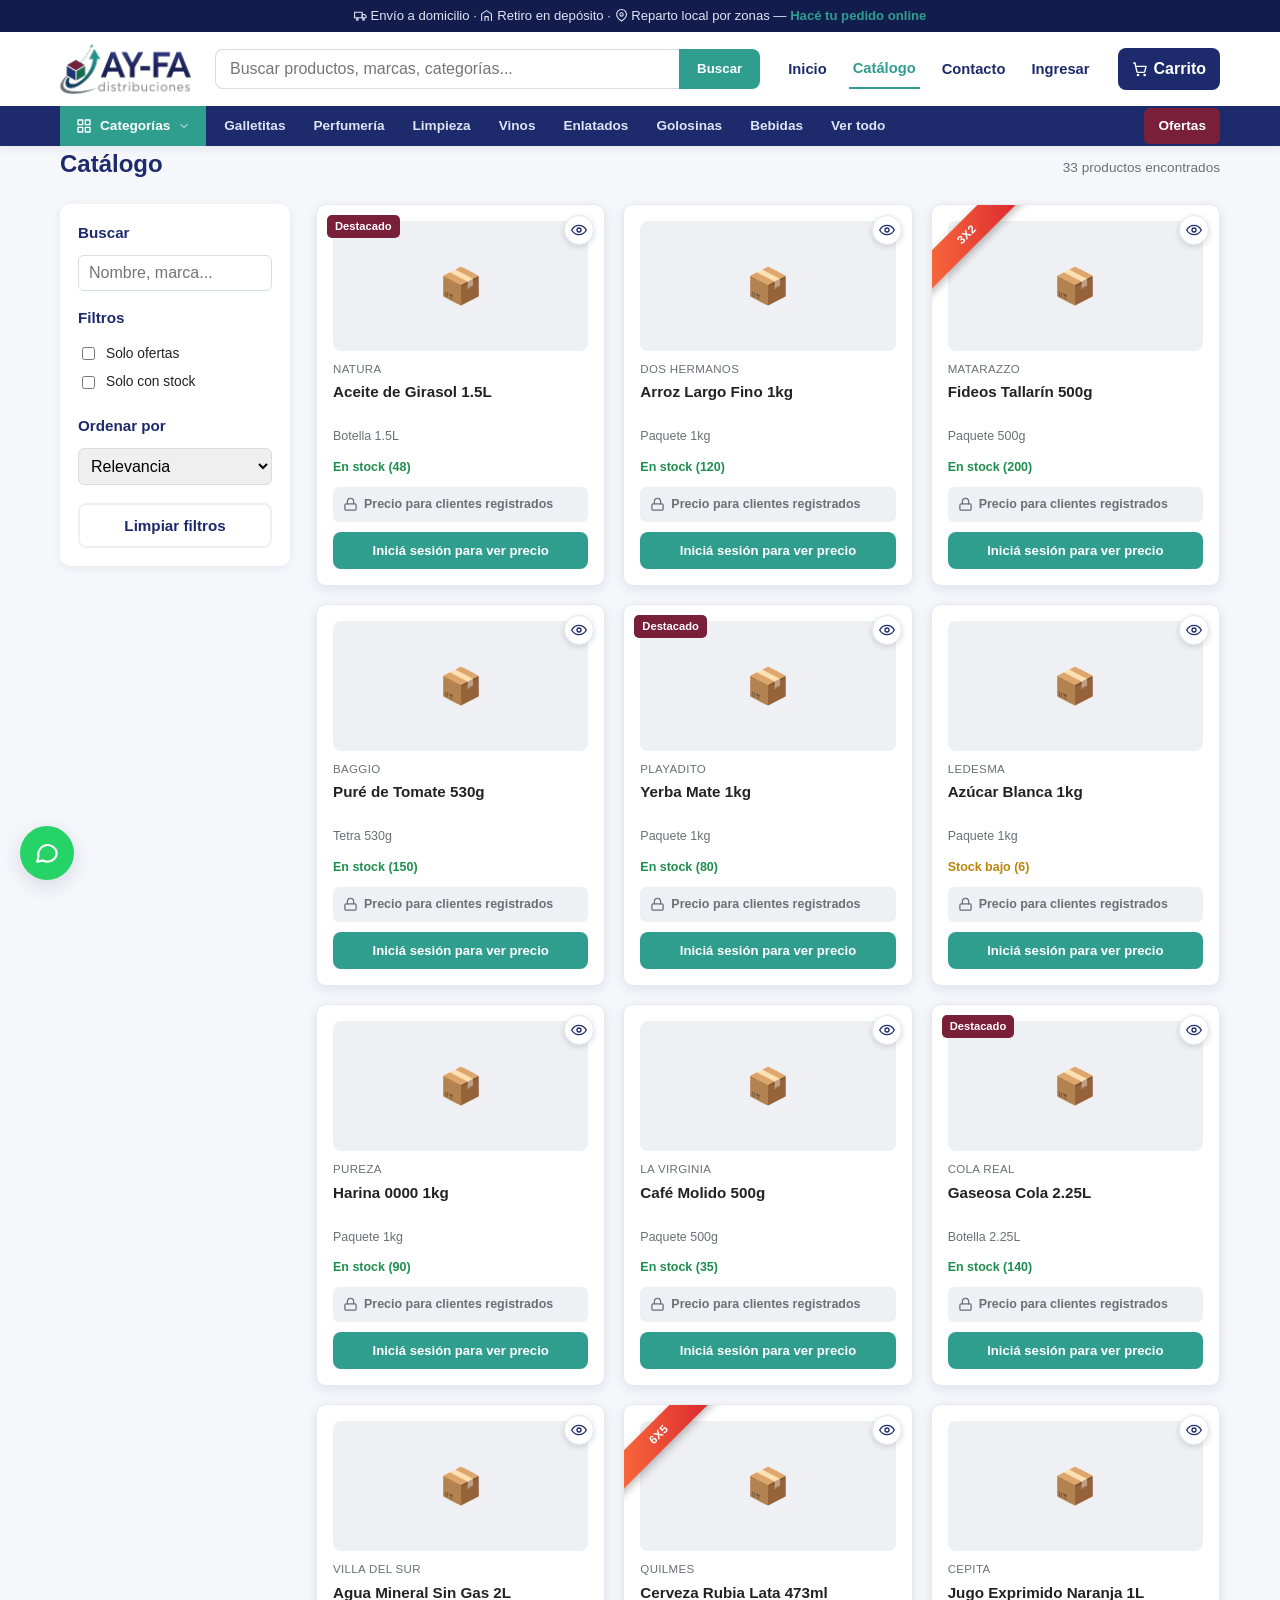
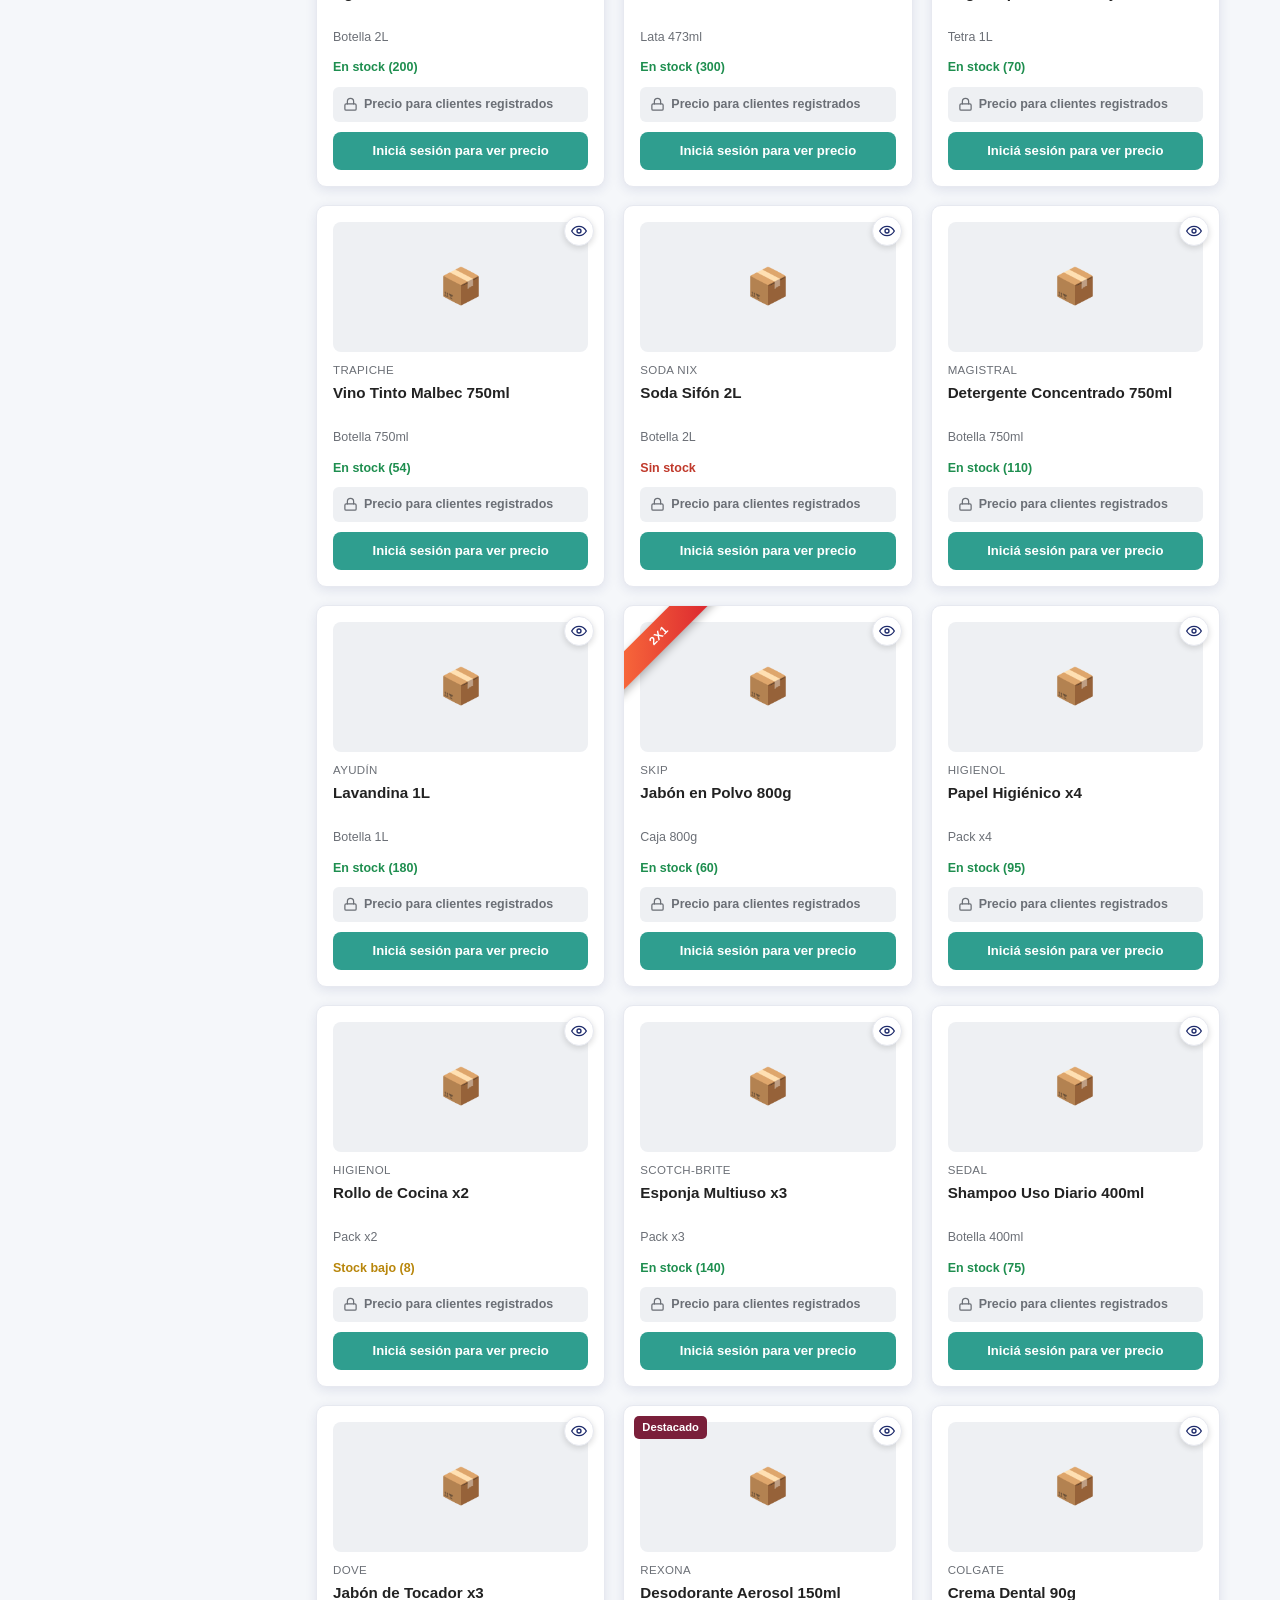
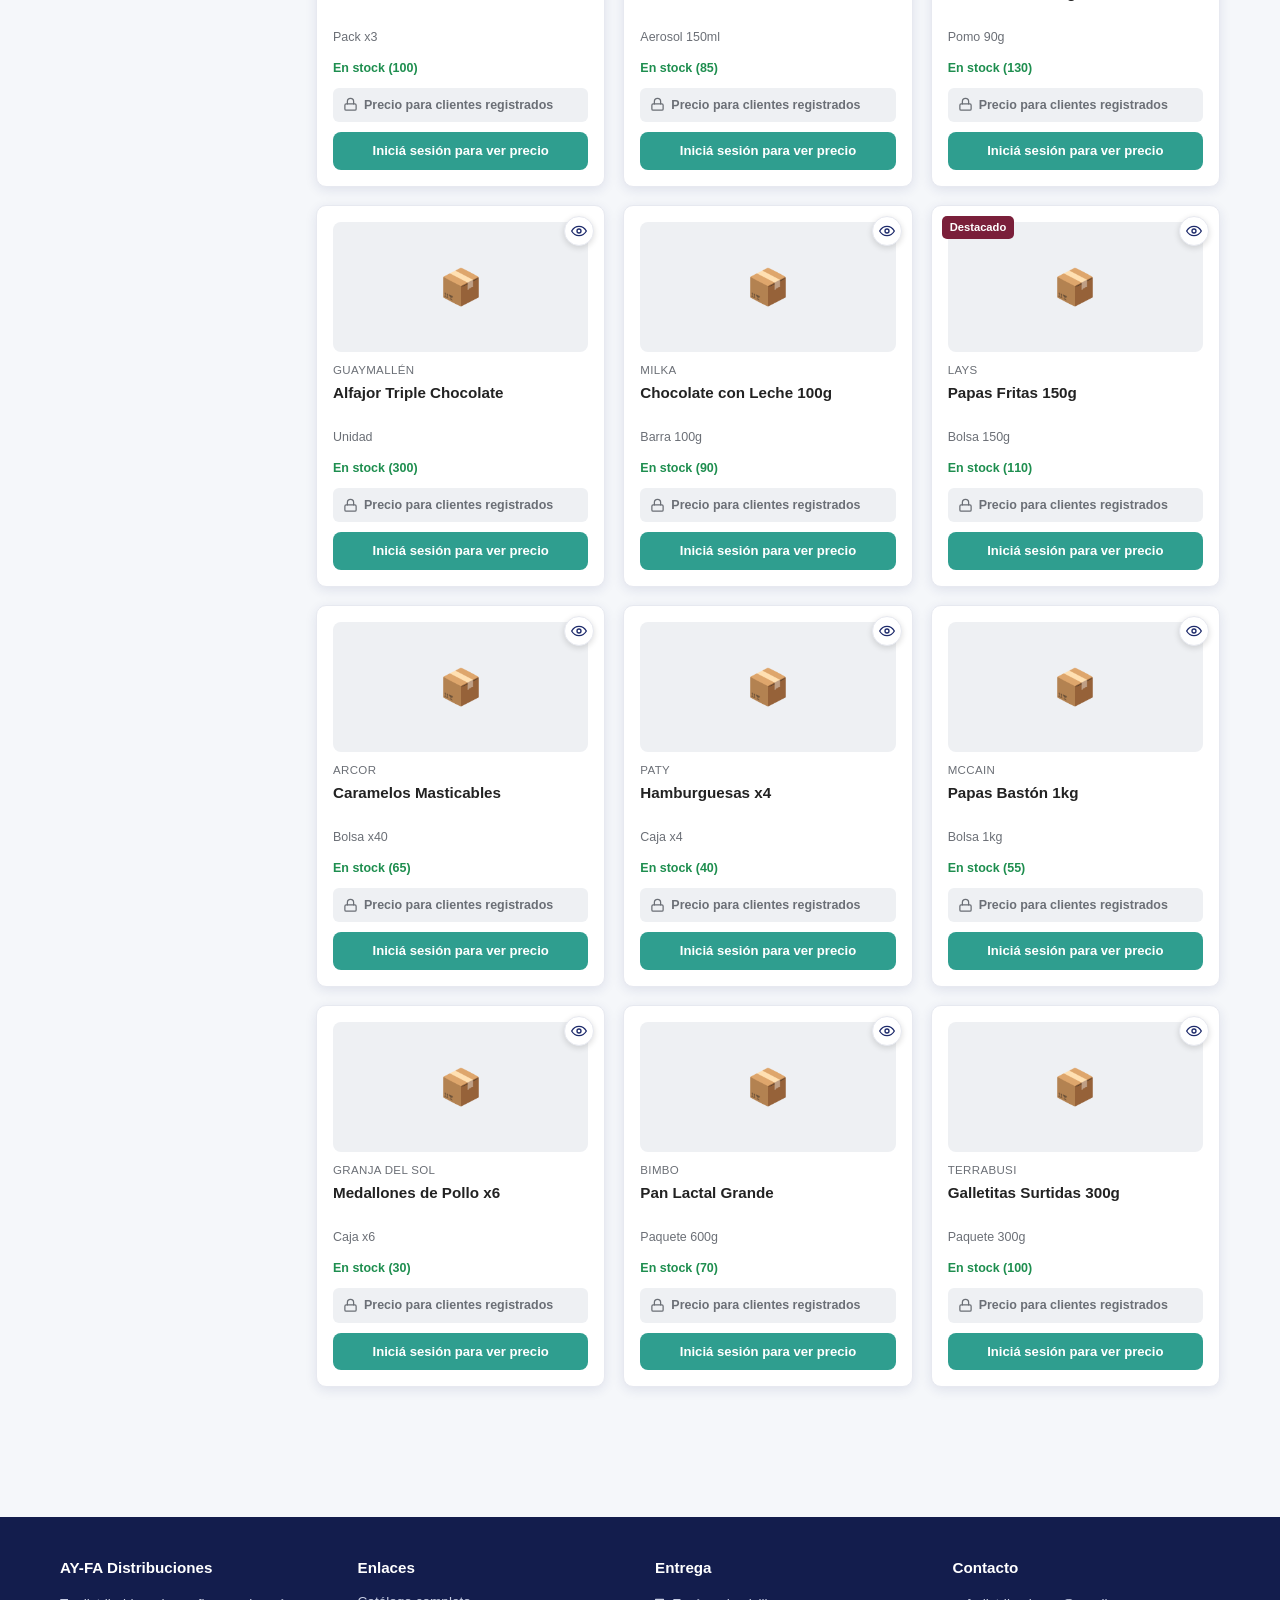
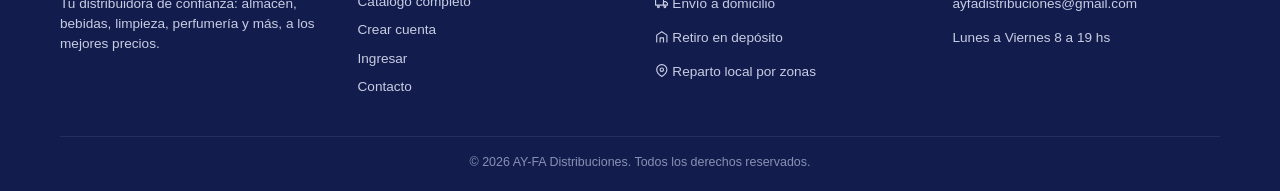
<file: catalogo.html>
<!DOCTYPE html>
<html lang="es">
<head>
<meta charset="UTF-8">
<meta name="viewport" content="width=device-width, initial-scale=1.0">
<title>Catálogo — AY-FA Distribuciones</title>
<link rel="icon" href="assets/logo.png">
<link rel="stylesheet" href="css/estilos.css">
</head>
<body>

<div class="topbar"><svg viewBox="0 0 24 24" fill="none" stroke="currentColor" stroke-width="2" stroke-linecap="round" stroke-linejoin="round" style="width:1em;height:1em;vertical-align:-0.15em"><rect x="1" y="6" width="14" height="10"></rect><path d="M15 10h4l3 3v3h-7z"></path><circle cx="6" cy="19" r="1.6"></circle><circle cx="17.5" cy="19" r="1.6"></circle></svg> Envío a domicilio · <svg viewBox="0 0 24 24" fill="none" stroke="currentColor" stroke-width="2" stroke-linecap="round" stroke-linejoin="round" style="width:1em;height:1em;vertical-align:-0.15em"><path d="M3 21V9l9-6 9 6v12"></path><path d="M9 21v-7h6v7"></path></svg> Retiro en depósito · <svg viewBox="0 0 24 24" fill="none" stroke="currentColor" stroke-width="2" stroke-linecap="round" stroke-linejoin="round" style="width:1em;height:1em;vertical-align:-0.15em"><path d="M21 10c0 6-9 12-9 12s-9-6-9-12a9 9 0 1 1 18 0z"></path><circle cx="12" cy="10" r="3"></circle></svg> Reparto local por zonas — <strong>Hacé tu pedido online</strong></div>

<header class="site-header">
<div class="header-inner">
<a href="index.html" class="logo-link"><img src="assets/logo.png" alt="AY-FA Distribuciones"></a>
<button type="button" class="nav-toggle" id="nav-toggle" aria-label="Abrir menú" aria-expanded="false"><svg viewBox="0 0 24 24" fill="none" stroke="currentColor" stroke-width="2" stroke-linecap="round" stroke-linejoin="round"><line x1="3" y1="6" x2="21" y2="6"></line><line x1="3" y1="12" x2="21" y2="12"></line><line x1="3" y1="18" x2="21" y2="18"></line></svg></button>
<a href="carrito.html" class="cart-btn"><svg viewBox="0 0 24 24" fill="none" stroke="currentColor" stroke-width="2" stroke-linecap="round" stroke-linejoin="round" style="width:1em;height:1em;vertical-align:-0.15em"><circle cx="9" cy="21" r="1"></circle><circle cx="19" cy="21" r="1"></circle><path d="M2.5 3h2l2.7 12.4a2 2 0 0 0 2 1.6h8.1a2 2 0 0 0 2-1.6L21 8H6"></path></svg> Carrito <span class="cart-count" data-cart-count>0</span></a>
<nav class="main-nav" id="main-nav">
<a href="index.html">Inicio</a>
<a href="catalogo.html" class="activo">Catálogo</a>
<a href="contacto.html">Contacto</a>
<a href="ingresar.html" data-login-link>Ingresar</a>
<a href="mi-cuenta.html" class="user-chip" data-user-chip style="display:none;"></a>
</nav>
<form class="search-bar" data-search-form>
<input type="text" placeholder="Buscar productos, marcas, categorías...">
<button type="submit">Buscar</button>
</form>

</div>
<div class="cat-bar">
<div class="cat-bar-inner">
<div class="mega-menu-wrap">
<button type="button" class="mega-menu-btn" id="mega-menu-btn"><svg viewBox="0 0 24 24" fill="none" stroke="currentColor" stroke-width="2" stroke-linecap="round" stroke-linejoin="round"><rect x="3" y="3" width="7" height="7"></rect><rect x="14" y="3" width="7" height="7"></rect><rect x="3" y="14" width="7" height="7"></rect><rect x="14" y="14" width="7" height="7"></rect></svg> Categorías <svg class="chevron" viewBox="0 0 24 24" fill="none" stroke="currentColor" stroke-width="2" stroke-linecap="round" stroke-linejoin="round"><path d="M6 9l6 6 6-6"></path></svg></button>
<div class="mega-menu-panel" id="mega-menu-panel"></div>
</div>
<div class="cat-bar-links">
<a href="catalogo.html?cat=Galletitas">Galletitas</a>
<a href="catalogo.html?cat=Perfumer%C3%ADa">Perfumería</a>
<a href="catalogo.html?cat=Limpieza">Limpieza</a>
<a href="catalogo.html?cat=Vinos">Vinos</a>
<a href="catalogo.html?cat=Enlatados">Enlatados</a>
<a href="catalogo.html?cat=Golosinas">Golosinas</a>
<a href="catalogo.html?cat=Bebidas">Bebidas</a>
<a href="catalogo.html">Ver todo</a>
</div>
<a href="catalogo.html?oferta=1" class="cat-bar-ofertas">Ofertas</a>
</div>
</div>
</header>

<section class="container" style="padding-bottom:70px;">
<div class="section-title">
<h2>Catálogo</h2>
<span id="contador-resultados" style="color:var(--gray); font-size:0.85rem;"></span>
</div>

<div class="productos-layout">
<aside class="filtros-panel">
<h4>Buscar</h4>
<input type="text" id="input-buscar" placeholder="Nombre, marca..." style="width:100%; padding:8px 10px; border:1px solid #d8dce3; border-radius:6px; margin-bottom:16px;">

<div class="grupo">
<h4>Filtros</h4>
<label><input type="checkbox" id="chk-oferta"> Solo ofertas</label>
<label><input type="checkbox" id="chk-stock"> Solo con stock</label>
</div>

<div class="grupo">
<h4>Ordenar por</h4>
<select id="select-orden" style="width:100%; padding:8px; border:1px solid #d8dce3; border-radius:6px;">
<option value="relevancia">Relevancia</option>
<option value="precio-asc">Precio: menor a mayor</option>
<option value="precio-desc">Precio: mayor a menor</option>
<option value="nombre">Nombre A-Z</option>
</select>
</div>

<button class="btn btn-outline" id="btn-limpiar-filtros" style="width:100%; border-color:var(--gray-light); color:var(--navy);">Limpiar filtros</button>
</aside>

<div class="productos-grid" id="productos-grid">
<div class="vacio-msg" style="grid-column:1/-1;">Cargando catálogo…</div>
</div>
</div>
</section>

<footer class="site-footer">
<div class="container">
<div class="footer-grid">
<div>
<h4>AY-FA Distribuciones</h4>
<p>Tu distribuidora de confianza: almacén, bebidas, limpieza, perfumería y más, a los mejores precios.</p>
</div>
<div>
<h4>Enlaces</h4>
<a href="catalogo.html">Catálogo completo</a>
<a href="registro.html">Crear cuenta</a>
<a href="ingresar.html">Ingresar</a>
<a href="contacto.html">Contacto</a>
</div>
<div>
<h4>Entrega</h4>
<p><svg viewBox="0 0 24 24" fill="none" stroke="currentColor" stroke-width="2" stroke-linecap="round" stroke-linejoin="round" style="width:1em;height:1em;vertical-align:-0.15em"><rect x="1" y="6" width="14" height="10"></rect><path d="M15 10h4l3 3v3h-7z"></path><circle cx="6" cy="19" r="1.6"></circle><circle cx="17.5" cy="19" r="1.6"></circle></svg> Envío a domicilio</p>
<p><svg viewBox="0 0 24 24" fill="none" stroke="currentColor" stroke-width="2" stroke-linecap="round" stroke-linejoin="round" style="width:1em;height:1em;vertical-align:-0.15em"><path d="M3 21V9l9-6 9 6v12"></path><path d="M9 21v-7h6v7"></path></svg> Retiro en depósito</p>
<p><svg viewBox="0 0 24 24" fill="none" stroke="currentColor" stroke-width="2" stroke-linecap="round" stroke-linejoin="round" style="width:1em;height:1em;vertical-align:-0.15em"><path d="M21 10c0 6-9 12-9 12s-9-6-9-12a9 9 0 1 1 18 0z"></path><circle cx="12" cy="10" r="3"></circle></svg> Reparto local por zonas</p>
</div>
<div>
<h4>Contacto</h4>
<p data-empresa-email>—</p>
<p data-empresa-horarios>—</p>
</div>
</div>
<div class="footer-bottom">© <span data-anio></span> AY-FA Distribuciones. Todos los derechos reservados.</div>
</div>
</footer>
<a href="#" class="whatsapp-float" data-whatsapp title="Escribinos por WhatsApp" target="_blank"><svg viewBox="0 0 24 24" fill="none" stroke="#fff" stroke-width="2" stroke-linecap="round" stroke-linejoin="round" style="width:26px;height:26px"><path d="M21 11.5a8.4 8.4 0 0 1-8.9 8.4 8.5 8.5 0 0 1-4-1L3 20l1.1-5A8.4 8.4 0 1 1 21 11.5z"></path></svg></a>

<script src="js/config.js"></script>
<script src="js/datos.js"></script>
<script src="js/megamenu.js"></script>
<script src="js/auth.js"></script>
<script src="js/carrito.js"></script>
<script src="js/quickview.js"></script>
<script src="js/principal.js"></script>
<script src="js/catalogo.js"></script>
</body>
</html>
</file>
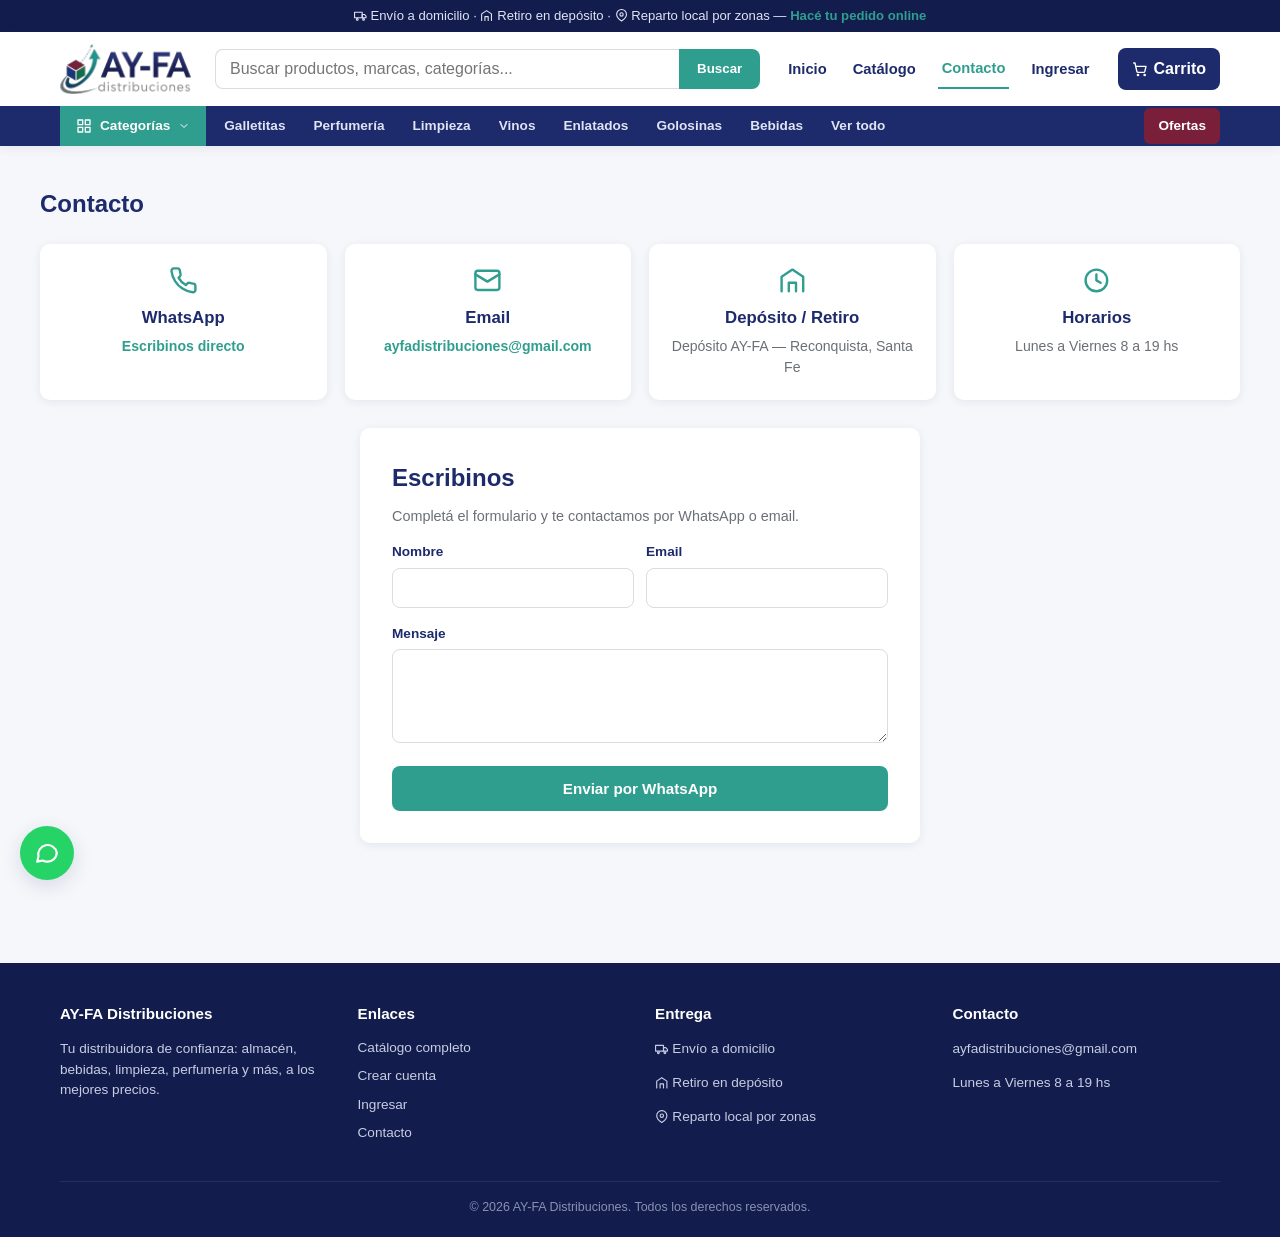
<file: contacto.html>
<!DOCTYPE html>
<html lang="es">
<head>
<meta charset="UTF-8">
<meta name="viewport" content="width=device-width, initial-scale=1.0">
<title>Contacto — AY-FA Distribuciones</title>
<link rel="icon" href="assets/logo.png">
<link rel="stylesheet" href="css/estilos.css">
</head>
<body>

<div class="topbar"><svg viewBox="0 0 24 24" fill="none" stroke="currentColor" stroke-width="2" stroke-linecap="round" stroke-linejoin="round" style="width:1em;height:1em;vertical-align:-0.15em"><rect x="1" y="6" width="14" height="10"></rect><path d="M15 10h4l3 3v3h-7z"></path><circle cx="6" cy="19" r="1.6"></circle><circle cx="17.5" cy="19" r="1.6"></circle></svg> Envío a domicilio · <svg viewBox="0 0 24 24" fill="none" stroke="currentColor" stroke-width="2" stroke-linecap="round" stroke-linejoin="round" style="width:1em;height:1em;vertical-align:-0.15em"><path d="M3 21V9l9-6 9 6v12"></path><path d="M9 21v-7h6v7"></path></svg> Retiro en depósito · <svg viewBox="0 0 24 24" fill="none" stroke="currentColor" stroke-width="2" stroke-linecap="round" stroke-linejoin="round" style="width:1em;height:1em;vertical-align:-0.15em"><path d="M21 10c0 6-9 12-9 12s-9-6-9-12a9 9 0 1 1 18 0z"></path><circle cx="12" cy="10" r="3"></circle></svg> Reparto local por zonas — <strong>Hacé tu pedido online</strong></div>

<header class="site-header">
<div class="header-inner">
<a href="index.html" class="logo-link"><img src="assets/logo.png" alt="AY-FA Distribuciones"></a>
<button type="button" class="nav-toggle" id="nav-toggle" aria-label="Abrir menú" aria-expanded="false"><svg viewBox="0 0 24 24" fill="none" stroke="currentColor" stroke-width="2" stroke-linecap="round" stroke-linejoin="round"><line x1="3" y1="6" x2="21" y2="6"></line><line x1="3" y1="12" x2="21" y2="12"></line><line x1="3" y1="18" x2="21" y2="18"></line></svg></button>
<a href="carrito.html" class="cart-btn"><svg viewBox="0 0 24 24" fill="none" stroke="currentColor" stroke-width="2" stroke-linecap="round" stroke-linejoin="round" style="width:1em;height:1em;vertical-align:-0.15em"><circle cx="9" cy="21" r="1"></circle><circle cx="19" cy="21" r="1"></circle><path d="M2.5 3h2l2.7 12.4a2 2 0 0 0 2 1.6h8.1a2 2 0 0 0 2-1.6L21 8H6"></path></svg> Carrito <span class="cart-count" data-cart-count>0</span></a>
<nav class="main-nav" id="main-nav">
<a href="index.html">Inicio</a>
<a href="catalogo.html">Catálogo</a>
<a href="contacto.html" class="activo">Contacto</a>
<a href="ingresar.html" data-login-link>Ingresar</a>
<a href="mi-cuenta.html" class="user-chip" data-user-chip style="display:none;"></a>
</nav>
<form class="search-bar" data-search-form>
<input type="text" placeholder="Buscar productos, marcas, categorías...">
<button type="submit">Buscar</button>
</form>

</div>
<div class="cat-bar">
<div class="cat-bar-inner">
<div class="mega-menu-wrap">
<button type="button" class="mega-menu-btn" id="mega-menu-btn"><svg viewBox="0 0 24 24" fill="none" stroke="currentColor" stroke-width="2" stroke-linecap="round" stroke-linejoin="round"><rect x="3" y="3" width="7" height="7"></rect><rect x="14" y="3" width="7" height="7"></rect><rect x="3" y="14" width="7" height="7"></rect><rect x="14" y="14" width="7" height="7"></rect></svg> Categorías <svg class="chevron" viewBox="0 0 24 24" fill="none" stroke="currentColor" stroke-width="2" stroke-linecap="round" stroke-linejoin="round"><path d="M6 9l6 6 6-6"></path></svg></button>
<div class="mega-menu-panel" id="mega-menu-panel"></div>
</div>
<div class="cat-bar-links">
<a href="catalogo.html?cat=Galletitas">Galletitas</a>
<a href="catalogo.html?cat=Perfumer%C3%ADa">Perfumería</a>
<a href="catalogo.html?cat=Limpieza">Limpieza</a>
<a href="catalogo.html?cat=Vinos">Vinos</a>
<a href="catalogo.html?cat=Enlatados">Enlatados</a>
<a href="catalogo.html?cat=Golosinas">Golosinas</a>
<a href="catalogo.html?cat=Bebidas">Bebidas</a>
<a href="catalogo.html">Ver todo</a>
</div>
<a href="catalogo.html?oferta=1" class="cat-bar-ofertas">Ofertas</a>
</div>
</div>
</header>

<section class="container" style="padding: 40px 0 60px;">
<div class="section-title">
<h2>Contacto</h2>
</div>

<div class="beneficios" style="margin-bottom:28px;">
<div class="beneficio-card">
<div class="icono"><svg viewBox="0 0 24 24" fill="none" stroke="currentColor" stroke-width="2" stroke-linecap="round" stroke-linejoin="round" style="width:1.8rem;height:1.8rem"><path d="M22 16.9v3a2 2 0 0 1-2.2 2 19.8 19.8 0 0 1-8.6-3.1 19.5 19.5 0 0 1-6-6A19.8 19.8 0 0 1 2.1 4.2 2 2 0 0 1 4 2h3a2 2 0 0 1 2 1.7c.1.9.3 1.8.6 2.7a2 2 0 0 1-.4 2.1L8 9.9a16 16 0 0 0 6 6l1.4-1.4a2 2 0 0 1 2.1-.4c.9.3 1.8.5 2.7.6a2 2 0 0 1 1.8 2z"></path></svg></div>
<h3>WhatsApp</h3>
<p><a href="#" data-whatsapp target="_blank" style="color:var(--teal); font-weight:600;">Escribinos directo</a></p>
</div>
<div class="beneficio-card">
<div class="icono"><svg viewBox="0 0 24 24" fill="none" stroke="currentColor" stroke-width="2" stroke-linecap="round" stroke-linejoin="round" style="width:1.8rem;height:1.8rem"><rect x="2" y="4" width="20" height="16" rx="2"></rect><path d="m2 7 10 6 10-6"></path></svg></div>
<h3>Email</h3>
<p><a href="#" data-empresa-email style="color:var(--teal); font-weight:600;">—</a></p>
</div>
<div class="beneficio-card">
<div class="icono"><svg viewBox="0 0 24 24" fill="none" stroke="currentColor" stroke-width="2" stroke-linecap="round" stroke-linejoin="round" style="width:1.8rem;height:1.8rem"><path d="M3 21V9l9-6 9 6v12"></path><path d="M9 21v-7h6v7"></path></svg></div>
<h3>Depósito / Retiro</h3>
<p data-empresa-direccion>—</p>
</div>
<div class="beneficio-card">
<div class="icono"><svg viewBox="0 0 24 24" fill="none" stroke="currentColor" stroke-width="2" stroke-linecap="round" stroke-linejoin="round" style="width:1.8rem;height:1.8rem"><circle cx="12" cy="12" r="9"></circle><path d="M12 7v5l3.5 2"></path></svg></div>
<h3>Horarios</h3>
<p data-empresa-horarios>—</p>
</div>
</div>

<div class="form-card">
<h2>Escribinos</h2>
<p style="color:var(--gray); font-size:0.9rem; margin-top:-10px;">Completá el formulario y te contactamos por WhatsApp o email.</p>
<form id="form-contacto">
<div class="campo-fila">
<div class="campo">
<label for="c-nombre">Nombre</label>
<input type="text" id="c-nombre" required>
</div>
<div class="campo">
<label for="c-email">Email</label>
<input type="email" id="c-email">
</div>
</div>
<div class="campo">
<label for="c-mensaje">Mensaje</label>
<textarea id="c-mensaje" rows="4" required></textarea>
</div>
<button type="submit" class="btn btn-primary btn-block">Enviar por WhatsApp</button>
</form>
</div>
</section>

<footer class="site-footer">
<div class="container">
<div class="footer-grid">
<div>
<h4>AY-FA Distribuciones</h4>
<p>Tu distribuidora de confianza: almacén, bebidas, limpieza, perfumería y más, a los mejores precios.</p>
</div>
<div>
<h4>Enlaces</h4>
<a href="catalogo.html">Catálogo completo</a>
<a href="registro.html">Crear cuenta</a>
<a href="ingresar.html">Ingresar</a>
<a href="contacto.html">Contacto</a>
</div>
<div>
<h4>Entrega</h4>
<p><svg viewBox="0 0 24 24" fill="none" stroke="currentColor" stroke-width="2" stroke-linecap="round" stroke-linejoin="round" style="width:1em;height:1em;vertical-align:-0.15em"><rect x="1" y="6" width="14" height="10"></rect><path d="M15 10h4l3 3v3h-7z"></path><circle cx="6" cy="19" r="1.6"></circle><circle cx="17.5" cy="19" r="1.6"></circle></svg> Envío a domicilio</p>
<p><svg viewBox="0 0 24 24" fill="none" stroke="currentColor" stroke-width="2" stroke-linecap="round" stroke-linejoin="round" style="width:1em;height:1em;vertical-align:-0.15em"><path d="M3 21V9l9-6 9 6v12"></path><path d="M9 21v-7h6v7"></path></svg> Retiro en depósito</p>
<p><svg viewBox="0 0 24 24" fill="none" stroke="currentColor" stroke-width="2" stroke-linecap="round" stroke-linejoin="round" style="width:1em;height:1em;vertical-align:-0.15em"><path d="M21 10c0 6-9 12-9 12s-9-6-9-12a9 9 0 1 1 18 0z"></path><circle cx="12" cy="10" r="3"></circle></svg> Reparto local por zonas</p>
</div>
<div>
<h4>Contacto</h4>
<p data-empresa-email>—</p>
<p data-empresa-horarios>—</p>
</div>
</div>
<div class="footer-bottom">© <span data-anio></span> AY-FA Distribuciones. Todos los derechos reservados.</div>
</div>
</footer>
<a href="#" class="whatsapp-float" data-whatsapp title="Escribinos por WhatsApp" target="_blank"><svg viewBox="0 0 24 24" fill="none" stroke="#fff" stroke-width="2" stroke-linecap="round" stroke-linejoin="round" style="width:26px;height:26px"><path d="M21 11.5a8.4 8.4 0 0 1-8.9 8.4 8.5 8.5 0 0 1-4-1L3 20l1.1-5A8.4 8.4 0 1 1 21 11.5z"></path></svg></a>

<script src="js/config.js"></script>
<script src="js/datos.js"></script>
<script src="js/megamenu.js"></script>
<script src="js/auth.js"></script>
<script src="js/carrito.js"></script>
<script src="js/principal.js"></script>
<script>
(function () {
const form = document.getElementById("form-contacto");
form.addEventListener("submit", (e) => {
e.preventDefault();
const nombre = document.getElementById("c-nombre").value.trim();
const mensaje = document.getElementById("c-mensaje").value.trim();
const texto = `Hola AY-FA! Soy ${nombre}. ${mensaje}`;
const numero = (AYFA_CONFIG.EMPRESA && AYFA_CONFIG.EMPRESA.whatsapp) || "";
window.open("https://wa.me/" + numero + "?text=" + encodeURIComponent(texto), "_blank");
});
})();
</script>
</body>
</html>
</file>
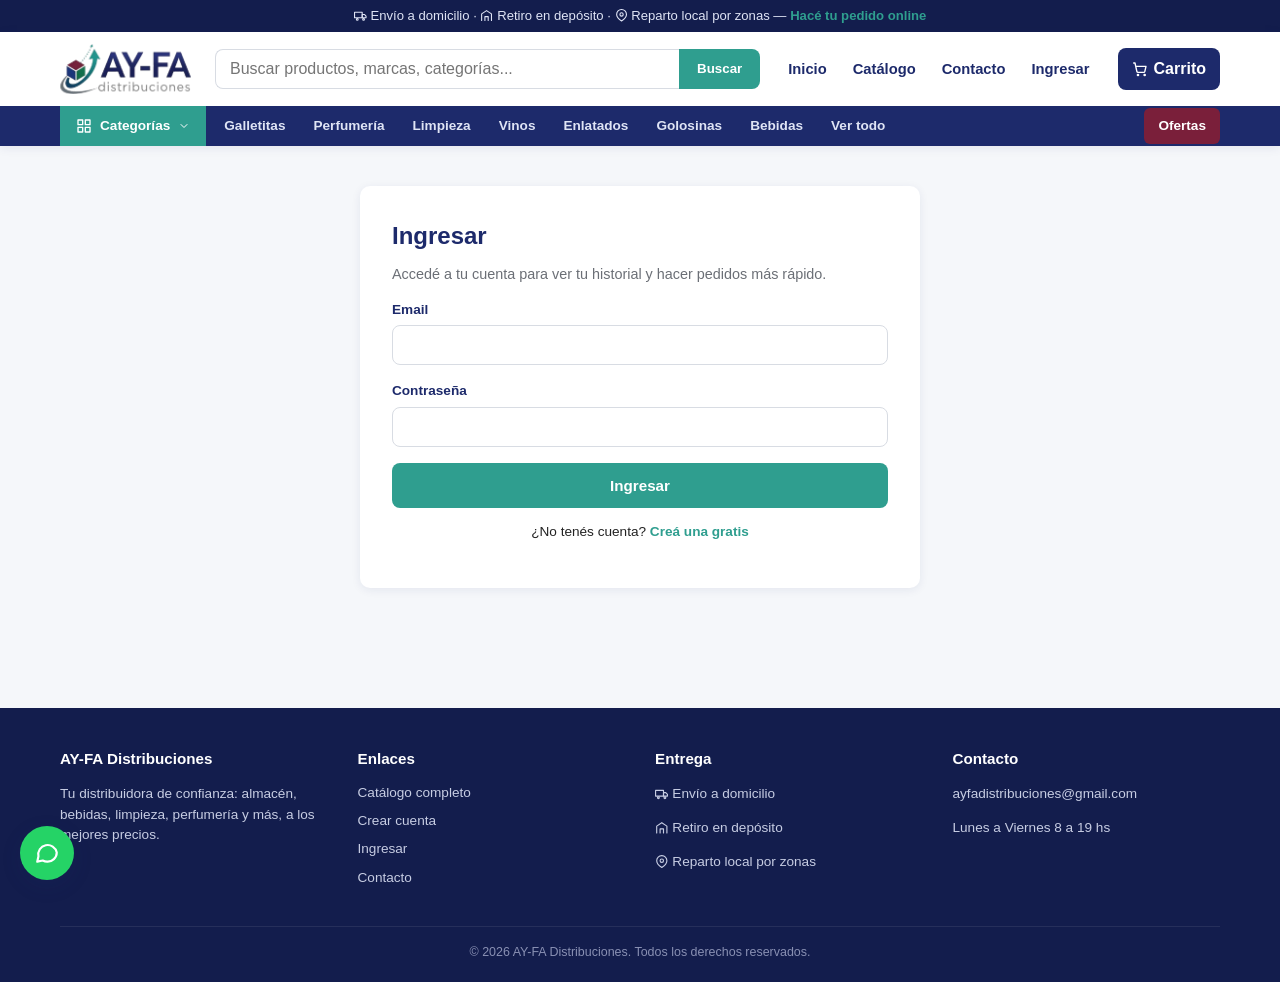
<file: ingresar.html>
<!DOCTYPE html>
<html lang="es">
<head>
<meta charset="UTF-8">
<meta name="viewport" content="width=device-width, initial-scale=1.0">
<title>Ingresar — AY-FA Distribuciones</title>
<link rel="icon" href="assets/logo.png">
<link rel="stylesheet" href="css/estilos.css">
</head>
<body>

<div class="topbar"><svg viewBox="0 0 24 24" fill="none" stroke="currentColor" stroke-width="2" stroke-linecap="round" stroke-linejoin="round" style="width:1em;height:1em;vertical-align:-0.15em"><rect x="1" y="6" width="14" height="10"></rect><path d="M15 10h4l3 3v3h-7z"></path><circle cx="6" cy="19" r="1.6"></circle><circle cx="17.5" cy="19" r="1.6"></circle></svg> Envío a domicilio · <svg viewBox="0 0 24 24" fill="none" stroke="currentColor" stroke-width="2" stroke-linecap="round" stroke-linejoin="round" style="width:1em;height:1em;vertical-align:-0.15em"><path d="M3 21V9l9-6 9 6v12"></path><path d="M9 21v-7h6v7"></path></svg> Retiro en depósito · <svg viewBox="0 0 24 24" fill="none" stroke="currentColor" stroke-width="2" stroke-linecap="round" stroke-linejoin="round" style="width:1em;height:1em;vertical-align:-0.15em"><path d="M21 10c0 6-9 12-9 12s-9-6-9-12a9 9 0 1 1 18 0z"></path><circle cx="12" cy="10" r="3"></circle></svg> Reparto local por zonas — <strong>Hacé tu pedido online</strong></div>

<header class="site-header">
<div class="header-inner">
<a href="index.html" class="logo-link"><img src="assets/logo.png" alt="AY-FA Distribuciones"></a>
<button type="button" class="nav-toggle" id="nav-toggle" aria-label="Abrir menú" aria-expanded="false"><svg viewBox="0 0 24 24" fill="none" stroke="currentColor" stroke-width="2" stroke-linecap="round" stroke-linejoin="round"><line x1="3" y1="6" x2="21" y2="6"></line><line x1="3" y1="12" x2="21" y2="12"></line><line x1="3" y1="18" x2="21" y2="18"></line></svg></button>
<a href="carrito.html" class="cart-btn"><svg viewBox="0 0 24 24" fill="none" stroke="currentColor" stroke-width="2" stroke-linecap="round" stroke-linejoin="round" style="width:1em;height:1em;vertical-align:-0.15em"><circle cx="9" cy="21" r="1"></circle><circle cx="19" cy="21" r="1"></circle><path d="M2.5 3h2l2.7 12.4a2 2 0 0 0 2 1.6h8.1a2 2 0 0 0 2-1.6L21 8H6"></path></svg> Carrito <span class="cart-count" data-cart-count>0</span></a>
<nav class="main-nav" id="main-nav">
<a href="index.html">Inicio</a>
<a href="catalogo.html">Catálogo</a>
<a href="contacto.html">Contacto</a>
<a href="ingresar.html" data-login-link>Ingresar</a>
<a href="mi-cuenta.html" class="user-chip" data-user-chip style="display:none;"></a>
</nav>
<form class="search-bar" data-search-form>
<input type="text" placeholder="Buscar productos, marcas, categorías...">
<button type="submit">Buscar</button>
</form>

</div>
<div class="cat-bar">
<div class="cat-bar-inner">
<div class="mega-menu-wrap">
<button type="button" class="mega-menu-btn" id="mega-menu-btn"><svg viewBox="0 0 24 24" fill="none" stroke="currentColor" stroke-width="2" stroke-linecap="round" stroke-linejoin="round"><rect x="3" y="3" width="7" height="7"></rect><rect x="14" y="3" width="7" height="7"></rect><rect x="3" y="14" width="7" height="7"></rect><rect x="14" y="14" width="7" height="7"></rect></svg> Categorías <svg class="chevron" viewBox="0 0 24 24" fill="none" stroke="currentColor" stroke-width="2" stroke-linecap="round" stroke-linejoin="round"><path d="M6 9l6 6 6-6"></path></svg></button>
<div class="mega-menu-panel" id="mega-menu-panel"></div>
</div>
<div class="cat-bar-links">
<a href="catalogo.html?cat=Galletitas">Galletitas</a>
<a href="catalogo.html?cat=Perfumer%C3%ADa">Perfumería</a>
<a href="catalogo.html?cat=Limpieza">Limpieza</a>
<a href="catalogo.html?cat=Vinos">Vinos</a>
<a href="catalogo.html?cat=Enlatados">Enlatados</a>
<a href="catalogo.html?cat=Golosinas">Golosinas</a>
<a href="catalogo.html?cat=Bebidas">Bebidas</a>
<a href="catalogo.html">Ver todo</a>
</div>
<a href="catalogo.html?oferta=1" class="cat-bar-ofertas">Ofertas</a>
</div>
</div>
</header>

<section class="container" style="padding: 40px 0 60px;">
<div class="form-card">
<h2>Ingresar</h2>
<p style="color:var(--gray); font-size:0.9rem; margin-top:-10px;">Accedé a tu cuenta para ver tu historial y hacer pedidos más rápido.</p>

<div class="msg-box msg-ok" id="msg-ok"></div>
<div class="msg-box msg-error" id="msg-error"></div>

<form id="form-ingresar">
<div class="campo">
<label for="campo-email">Email</label>
<input type="email" id="campo-email" required>
</div>
<div class="campo">
<label for="campo-password">Contraseña</label>
<input type="password" id="campo-password" required>
</div>
<button type="submit" class="btn btn-primary btn-block">Ingresar</button>
<p style="text-align:center; font-size:0.85rem; margin-top:14px;">¿No tenés cuenta? <a href="registro.html" style="color:var(--teal); font-weight:600;">Creá una gratis</a></p>
</form>
</div>
</section>

<footer class="site-footer">
<div class="container">
<div class="footer-grid">
<div>
<h4>AY-FA Distribuciones</h4>
<p>Tu distribuidora de confianza: almacén, bebidas, limpieza, perfumería y más, a los mejores precios.</p>
</div>
<div>
<h4>Enlaces</h4>
<a href="catalogo.html">Catálogo completo</a>
<a href="registro.html">Crear cuenta</a>
<a href="ingresar.html">Ingresar</a>
<a href="contacto.html">Contacto</a>
</div>
<div>
<h4>Entrega</h4>
<p><svg viewBox="0 0 24 24" fill="none" stroke="currentColor" stroke-width="2" stroke-linecap="round" stroke-linejoin="round" style="width:1em;height:1em;vertical-align:-0.15em"><rect x="1" y="6" width="14" height="10"></rect><path d="M15 10h4l3 3v3h-7z"></path><circle cx="6" cy="19" r="1.6"></circle><circle cx="17.5" cy="19" r="1.6"></circle></svg> Envío a domicilio</p>
<p><svg viewBox="0 0 24 24" fill="none" stroke="currentColor" stroke-width="2" stroke-linecap="round" stroke-linejoin="round" style="width:1em;height:1em;vertical-align:-0.15em"><path d="M3 21V9l9-6 9 6v12"></path><path d="M9 21v-7h6v7"></path></svg> Retiro en depósito</p>
<p><svg viewBox="0 0 24 24" fill="none" stroke="currentColor" stroke-width="2" stroke-linecap="round" stroke-linejoin="round" style="width:1em;height:1em;vertical-align:-0.15em"><path d="M21 10c0 6-9 12-9 12s-9-6-9-12a9 9 0 1 1 18 0z"></path><circle cx="12" cy="10" r="3"></circle></svg> Reparto local por zonas</p>
</div>
<div>
<h4>Contacto</h4>
<p data-empresa-email>—</p>
<p data-empresa-horarios>—</p>
</div>
</div>
<div class="footer-bottom">© <span data-anio></span> AY-FA Distribuciones. Todos los derechos reservados.</div>
</div>
</footer>
<a href="#" class="whatsapp-float" data-whatsapp title="Escribinos por WhatsApp" target="_blank"><svg viewBox="0 0 24 24" fill="none" stroke="#fff" stroke-width="2" stroke-linecap="round" stroke-linejoin="round" style="width:26px;height:26px"><path d="M21 11.5a8.4 8.4 0 0 1-8.9 8.4 8.5 8.5 0 0 1-4-1L3 20l1.1-5A8.4 8.4 0 1 1 21 11.5z"></path></svg></a>

<script src="js/config.js"></script>
<script src="js/datos.js"></script>
<script src="js/megamenu.js"></script>
<script src="js/auth.js"></script>
<script src="js/carrito.js"></script>
<script src="js/principal.js"></script>
<script>
(function () {
const form = document.getElementById("form-ingresar");
const msgOk = document.getElementById("msg-ok");
const msgError = document.getElementById("msg-error");

form.addEventListener("submit", async (e) => {
e.preventDefault();
msgOk.style.display = "none";
msgError.style.display = "none";

const email = document.getElementById("campo-email").value.trim().toLowerCase();
const password = document.getElementById("campo-password").value;

const btn = form.querySelector("button[type=submit]");
btn.disabled = true; btn.textContent = "Ingresando…";
try {
const resp = await AyfaAuth.login(email, password);
if (resp && resp.ok) {
msgOk.textContent = "¡Bienvenido! Redirigiendo…";
msgOk.style.display = "block";
setTimeout(() => { window.location.href = "mi-cuenta.html"; }, 700);
} else {
msgError.textContent = (resp && resp.mensaje) || "Email o contraseña incorrectos.";
msgError.style.display = "block";
btn.disabled = false; btn.textContent = "Ingresar";
}
} catch (err) {
msgError.textContent = "No pudimos iniciar sesión: " + err.message;
msgError.style.display = "block";
btn.disabled = false; btn.textContent = "Ingresar";
}
});
})();
</script>
</body>
</html>
</file>
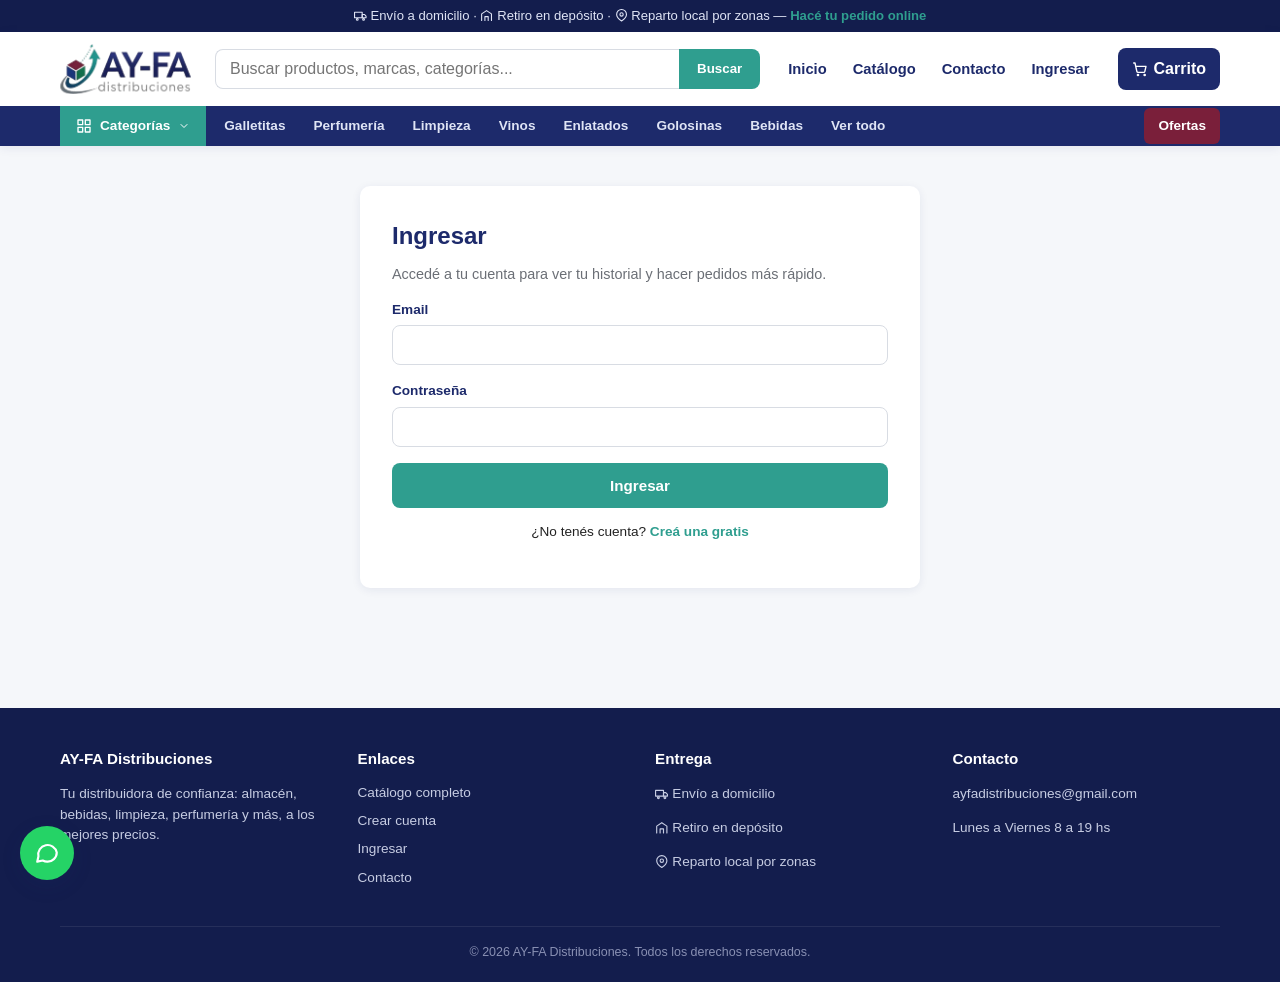
<file: mi-cuenta.html>
<!DOCTYPE html>
<html lang="es">
<head>
<meta charset="UTF-8">
<meta name="viewport" content="width=device-width, initial-scale=1.0">
<title>Mi cuenta — AY-FA Distribuciones</title>
<link rel="icon" href="assets/logo.png">
<link rel="stylesheet" href="css/estilos.css">
</head>
<body>

<div class="topbar"><svg viewBox="0 0 24 24" fill="none" stroke="currentColor" stroke-width="2" stroke-linecap="round" stroke-linejoin="round" style="width:1em;height:1em;vertical-align:-0.15em"><rect x="1" y="6" width="14" height="10"></rect><path d="M15 10h4l3 3v3h-7z"></path><circle cx="6" cy="19" r="1.6"></circle><circle cx="17.5" cy="19" r="1.6"></circle></svg> Envío a domicilio · <svg viewBox="0 0 24 24" fill="none" stroke="currentColor" stroke-width="2" stroke-linecap="round" stroke-linejoin="round" style="width:1em;height:1em;vertical-align:-0.15em"><path d="M3 21V9l9-6 9 6v12"></path><path d="M9 21v-7h6v7"></path></svg> Retiro en depósito · <svg viewBox="0 0 24 24" fill="none" stroke="currentColor" stroke-width="2" stroke-linecap="round" stroke-linejoin="round" style="width:1em;height:1em;vertical-align:-0.15em"><path d="M21 10c0 6-9 12-9 12s-9-6-9-12a9 9 0 1 1 18 0z"></path><circle cx="12" cy="10" r="3"></circle></svg> Reparto local por zonas — <strong>Hacé tu pedido online</strong></div>

<header class="site-header">
<div class="header-inner">
<a href="index.html" class="logo-link"><img src="assets/logo.png" alt="AY-FA Distribuciones"></a>
<button type="button" class="nav-toggle" id="nav-toggle" aria-label="Abrir menú" aria-expanded="false"><svg viewBox="0 0 24 24" fill="none" stroke="currentColor" stroke-width="2" stroke-linecap="round" stroke-linejoin="round"><line x1="3" y1="6" x2="21" y2="6"></line><line x1="3" y1="12" x2="21" y2="12"></line><line x1="3" y1="18" x2="21" y2="18"></line></svg></button>
<a href="carrito.html" class="cart-btn"><svg viewBox="0 0 24 24" fill="none" stroke="currentColor" stroke-width="2" stroke-linecap="round" stroke-linejoin="round" style="width:1em;height:1em;vertical-align:-0.15em"><circle cx="9" cy="21" r="1"></circle><circle cx="19" cy="21" r="1"></circle><path d="M2.5 3h2l2.7 12.4a2 2 0 0 0 2 1.6h8.1a2 2 0 0 0 2-1.6L21 8H6"></path></svg> Carrito <span class="cart-count" data-cart-count>0</span></a>
<nav class="main-nav" id="main-nav">
<a href="index.html">Inicio</a>
<a href="catalogo.html">Catálogo</a>
<a href="contacto.html">Contacto</a>
<a href="ingresar.html" data-login-link>Ingresar</a>
<a href="mi-cuenta.html" class="user-chip activo" data-user-chip style="display:none;"></a>
</nav>
<form class="search-bar" data-search-form>
<input type="text" placeholder="Buscar productos, marcas, categorías...">
<button type="submit">Buscar</button>
</form>

</div>
<div class="cat-bar">
<div class="cat-bar-inner">
<div class="mega-menu-wrap">
<button type="button" class="mega-menu-btn" id="mega-menu-btn"><svg viewBox="0 0 24 24" fill="none" stroke="currentColor" stroke-width="2" stroke-linecap="round" stroke-linejoin="round"><rect x="3" y="3" width="7" height="7"></rect><rect x="14" y="3" width="7" height="7"></rect><rect x="3" y="14" width="7" height="7"></rect><rect x="14" y="14" width="7" height="7"></rect></svg> Categorías <svg class="chevron" viewBox="0 0 24 24" fill="none" stroke="currentColor" stroke-width="2" stroke-linecap="round" stroke-linejoin="round"><path d="M6 9l6 6 6-6"></path></svg></button>
<div class="mega-menu-panel" id="mega-menu-panel"></div>
</div>
<div class="cat-bar-links">
<a href="catalogo.html?cat=Galletitas">Galletitas</a>
<a href="catalogo.html?cat=Perfumer%C3%ADa">Perfumería</a>
<a href="catalogo.html?cat=Limpieza">Limpieza</a>
<a href="catalogo.html?cat=Vinos">Vinos</a>
<a href="catalogo.html?cat=Enlatados">Enlatados</a>
<a href="catalogo.html?cat=Golosinas">Golosinas</a>
<a href="catalogo.html?cat=Bebidas">Bebidas</a>
<a href="catalogo.html">Ver todo</a>
</div>
<a href="catalogo.html?oferta=1" class="cat-bar-ofertas">Ofertas</a>
</div>
</div>
</header>

<section class="container" style="padding: 30px 0 60px;">
<div class="section-title">
<h2>Mi cuenta</h2>
<a href="#" data-logout>Cerrar sesión</a>
</div>

<div class="form-card" style="max-width:100%; margin-bottom:26px;">
<h3 style="margin-top:0; color:var(--navy);">Mis datos</h3>
<p id="dato-nombre" style="margin:4px 0;"></p>
<p id="dato-razon" style="margin:4px 0; color:var(--gray);"></p>
<p id="dato-doc" style="margin:4px 0; color:var(--gray);"></p>
<p id="dato-email" style="margin:4px 0; color:var(--gray);"></p>
<p id="dato-telefono" style="margin:4px 0; color:var(--gray);"></p>
<p id="dato-direccion" style="margin:4px 0; color:var(--gray);"></p>
<p style="font-size:0.78rem; color:var(--gray); margin-top:10px;">¿Algún dato desactualizado? Escribinos por <a href="#" data-whatsapp target="_blank" style="color:var(--teal); font-weight:600;">WhatsApp</a> y te lo actualizamos.</p>
</div>

<div class="section-title">
<h2 style="font-size:1.15rem;">Mis pedidos</h2>
</div>
<div id="lista-pedidos"></div>
</section>

<footer class="site-footer">
<div class="container">
<div class="footer-grid">
<div>
<h4>AY-FA Distribuciones</h4>
<p>Tu distribuidora de confianza: almacén, bebidas, limpieza, perfumería y más, a los mejores precios.</p>
</div>
<div>
<h4>Enlaces</h4>
<a href="catalogo.html">Catálogo completo</a>
<a href="registro.html">Crear cuenta</a>
<a href="ingresar.html">Ingresar</a>
<a href="contacto.html">Contacto</a>
</div>
<div>
<h4>Entrega</h4>
<p><svg viewBox="0 0 24 24" fill="none" stroke="currentColor" stroke-width="2" stroke-linecap="round" stroke-linejoin="round" style="width:1em;height:1em;vertical-align:-0.15em"><rect x="1" y="6" width="14" height="10"></rect><path d="M15 10h4l3 3v3h-7z"></path><circle cx="6" cy="19" r="1.6"></circle><circle cx="17.5" cy="19" r="1.6"></circle></svg> Envío a domicilio</p>
<p><svg viewBox="0 0 24 24" fill="none" stroke="currentColor" stroke-width="2" stroke-linecap="round" stroke-linejoin="round" style="width:1em;height:1em;vertical-align:-0.15em"><path d="M3 21V9l9-6 9 6v12"></path><path d="M9 21v-7h6v7"></path></svg> Retiro en depósito</p>
<p><svg viewBox="0 0 24 24" fill="none" stroke="currentColor" stroke-width="2" stroke-linecap="round" stroke-linejoin="round" style="width:1em;height:1em;vertical-align:-0.15em"><path d="M21 10c0 6-9 12-9 12s-9-6-9-12a9 9 0 1 1 18 0z"></path><circle cx="12" cy="10" r="3"></circle></svg> Reparto local por zonas</p>
</div>
<div>
<h4>Contacto</h4>
<p data-empresa-email>—</p>
<p data-empresa-horarios>—</p>
</div>
</div>
<div class="footer-bottom">© <span data-anio></span> AY-FA Distribuciones. Todos los derechos reservados.</div>
</div>
</footer>
<a href="#" class="whatsapp-float" data-whatsapp title="Escribinos por WhatsApp" target="_blank"><svg viewBox="0 0 24 24" fill="none" stroke="#fff" stroke-width="2" stroke-linecap="round" stroke-linejoin="round" style="width:26px;height:26px"><path d="M21 11.5a8.4 8.4 0 0 1-8.9 8.4 8.5 8.5 0 0 1-4-1L3 20l1.1-5A8.4 8.4 0 1 1 21 11.5z"></path></svg></a>

<script src="js/config.js"></script>
<script src="js/datos.js"></script>
<script src="js/megamenu.js"></script>
<script src="js/auth.js"></script>
<script src="js/carrito.js"></script>
<script src="js/pedidos.js"></script>
<script src="js/principal.js"></script>
<script>
(function () {
if (!AyfaAuth.requiereLogin("ingresar.html")) return;

const usuario = AyfaAuth.usuarioActual();
document.getElementById("dato-nombre").innerHTML = "<strong>" + (usuario.nombre || "") + "</strong>";
document.getElementById("dato-razon").textContent = usuario.razonSocial || "";
document.getElementById("dato-doc").textContent = [usuario.documento, usuario.condicionIVA].filter(Boolean).join(" · ");
document.getElementById("dato-email").textContent = usuario.email || "";
document.getElementById("dato-telefono").textContent = usuario.telefono || "";
document.getElementById("dato-direccion").textContent = [usuario.direccion, usuario.localidad].filter(Boolean).join(", ");

const lista = document.getElementById("lista-pedidos");

function pedidoHTML(p) {
const items = (p.items || []).map(it => `${it.cantidad}x ${it.nombre}`).join(", ");
return `
<div class="carrito-item" style="align-items:flex-start;">
<div class="carrito-item-info">
<div class="nombre">Pedido ${p.numero || ""} <span class="badge-tag">${p.estado || "Nuevo"}</span></div>
<div class="precio-unit">${p.fecha ? new Date(p.fecha).toLocaleDateString("es-AR") : ""}</div>
<div class="precio-unit" style="margin-top:6px;">${items}</div>
</div>
<strong>${p.total ? AyfaDatos.formatoPrecio(p.total) : ""}</strong>
</div>
`;
}

(async function () {
lista.innerHTML = `<div class="vacio-msg">Cargando pedidos…</div>`;
try {
const pedidos = await AyfaPedidos.misPedidos(usuario.email);
if (!pedidos || !pedidos.length) {
lista.innerHTML = `<div class="vacio-msg">Todavía no hiciste ningún pedido. <br><a href="catalogo.html" class="btn btn-primary" style="margin-top:14px;">Ver catálogo</a></div>`;
return;
}
lista.innerHTML = pedidos.map(pedidoHTML).join("");
} catch (e) {
lista.innerHTML = `<div class="vacio-msg">No pudimos cargar tus pedidos.</div>`;
}
})();
})();
</script>
</body>
</html>
</file>
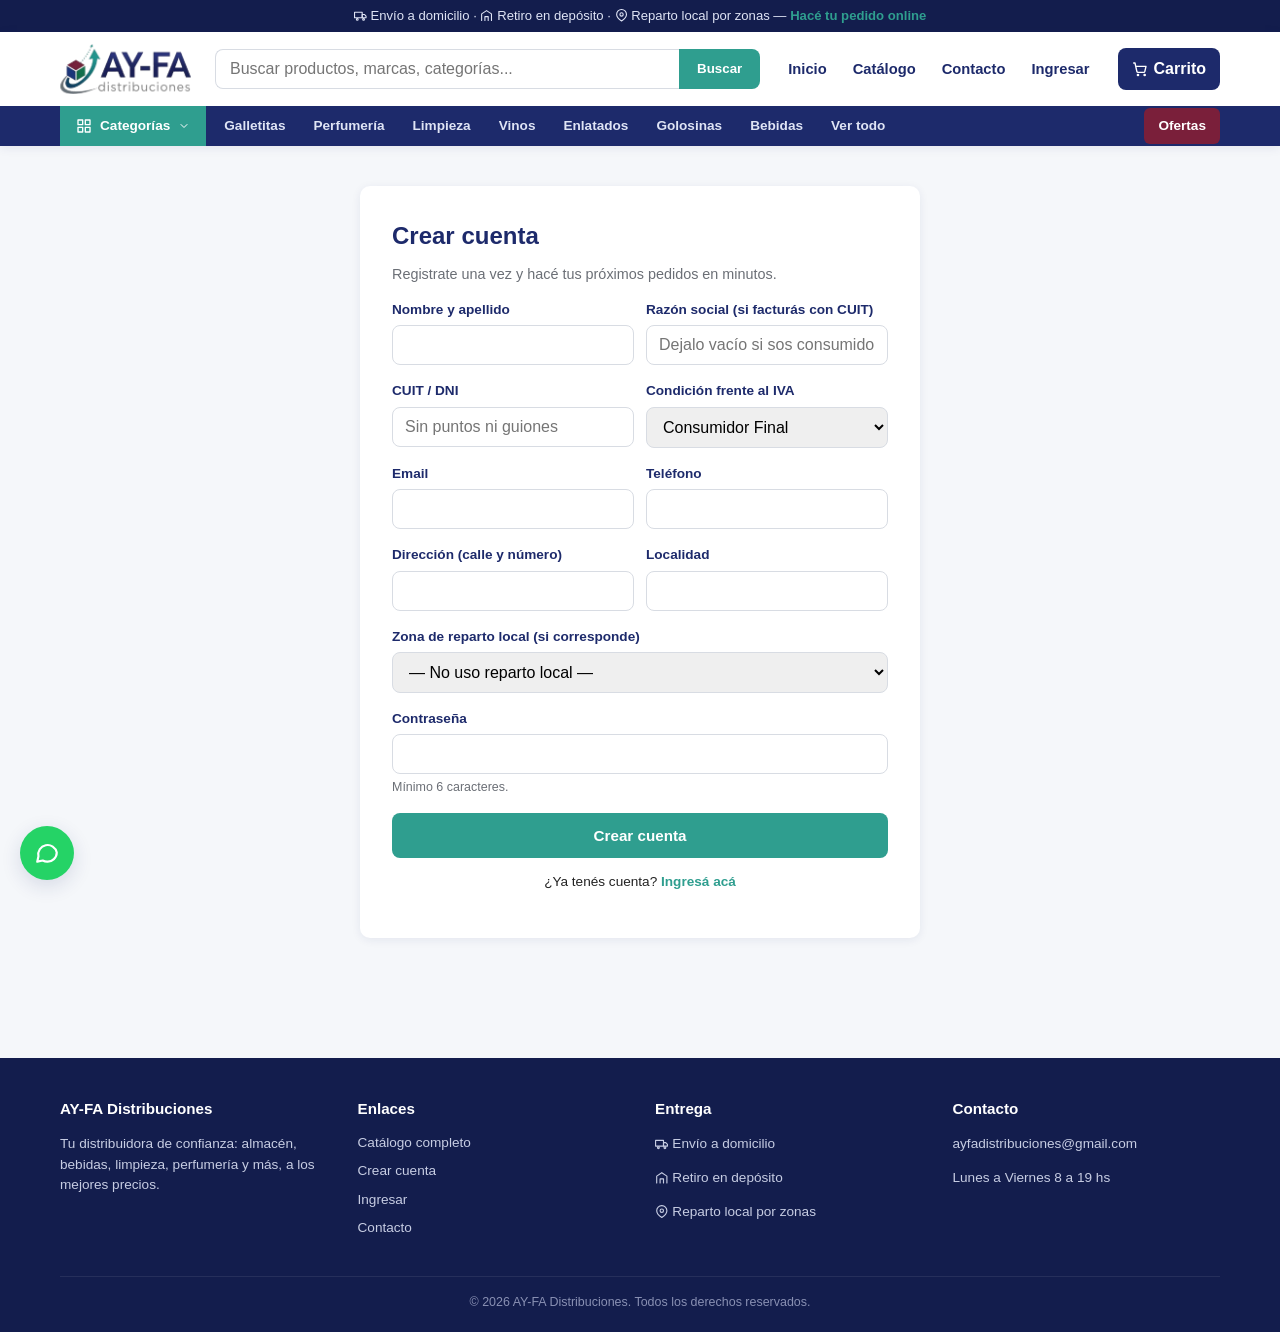
<file: registro.html>
<!DOCTYPE html>
<html lang="es">
<head>
<meta charset="UTF-8">
<meta name="viewport" content="width=device-width, initial-scale=1.0">
<title>Crear cuenta — AY-FA Distribuciones</title>
<link rel="icon" href="assets/logo.png">
<link rel="stylesheet" href="css/estilos.css">
</head>
<body>

<div class="topbar"><svg viewBox="0 0 24 24" fill="none" stroke="currentColor" stroke-width="2" stroke-linecap="round" stroke-linejoin="round" style="width:1em;height:1em;vertical-align:-0.15em"><rect x="1" y="6" width="14" height="10"></rect><path d="M15 10h4l3 3v3h-7z"></path><circle cx="6" cy="19" r="1.6"></circle><circle cx="17.5" cy="19" r="1.6"></circle></svg> Envío a domicilio · <svg viewBox="0 0 24 24" fill="none" stroke="currentColor" stroke-width="2" stroke-linecap="round" stroke-linejoin="round" style="width:1em;height:1em;vertical-align:-0.15em"><path d="M3 21V9l9-6 9 6v12"></path><path d="M9 21v-7h6v7"></path></svg> Retiro en depósito · <svg viewBox="0 0 24 24" fill="none" stroke="currentColor" stroke-width="2" stroke-linecap="round" stroke-linejoin="round" style="width:1em;height:1em;vertical-align:-0.15em"><path d="M21 10c0 6-9 12-9 12s-9-6-9-12a9 9 0 1 1 18 0z"></path><circle cx="12" cy="10" r="3"></circle></svg> Reparto local por zonas — <strong>Hacé tu pedido online</strong></div>

<header class="site-header">
<div class="header-inner">
<a href="index.html" class="logo-link"><img src="assets/logo.png" alt="AY-FA Distribuciones"></a>
<button type="button" class="nav-toggle" id="nav-toggle" aria-label="Abrir menú" aria-expanded="false"><svg viewBox="0 0 24 24" fill="none" stroke="currentColor" stroke-width="2" stroke-linecap="round" stroke-linejoin="round"><line x1="3" y1="6" x2="21" y2="6"></line><line x1="3" y1="12" x2="21" y2="12"></line><line x1="3" y1="18" x2="21" y2="18"></line></svg></button>
<a href="carrito.html" class="cart-btn"><svg viewBox="0 0 24 24" fill="none" stroke="currentColor" stroke-width="2" stroke-linecap="round" stroke-linejoin="round" style="width:1em;height:1em;vertical-align:-0.15em"><circle cx="9" cy="21" r="1"></circle><circle cx="19" cy="21" r="1"></circle><path d="M2.5 3h2l2.7 12.4a2 2 0 0 0 2 1.6h8.1a2 2 0 0 0 2-1.6L21 8H6"></path></svg> Carrito <span class="cart-count" data-cart-count>0</span></a>
<nav class="main-nav" id="main-nav">
<a href="index.html">Inicio</a>
<a href="catalogo.html">Catálogo</a>
<a href="contacto.html">Contacto</a>
<a href="ingresar.html" data-login-link>Ingresar</a>
<a href="mi-cuenta.html" class="user-chip" data-user-chip style="display:none;"></a>
</nav>
<form class="search-bar" data-search-form>
<input type="text" placeholder="Buscar productos, marcas, categorías...">
<button type="submit">Buscar</button>
</form>

</div>
<div class="cat-bar">
<div class="cat-bar-inner">
<div class="mega-menu-wrap">
<button type="button" class="mega-menu-btn" id="mega-menu-btn"><svg viewBox="0 0 24 24" fill="none" stroke="currentColor" stroke-width="2" stroke-linecap="round" stroke-linejoin="round"><rect x="3" y="3" width="7" height="7"></rect><rect x="14" y="3" width="7" height="7"></rect><rect x="3" y="14" width="7" height="7"></rect><rect x="14" y="14" width="7" height="7"></rect></svg> Categorías <svg class="chevron" viewBox="0 0 24 24" fill="none" stroke="currentColor" stroke-width="2" stroke-linecap="round" stroke-linejoin="round"><path d="M6 9l6 6 6-6"></path></svg></button>
<div class="mega-menu-panel" id="mega-menu-panel"></div>
</div>
<div class="cat-bar-links">
<a href="catalogo.html?cat=Galletitas">Galletitas</a>
<a href="catalogo.html?cat=Perfumer%C3%ADa">Perfumería</a>
<a href="catalogo.html?cat=Limpieza">Limpieza</a>
<a href="catalogo.html?cat=Vinos">Vinos</a>
<a href="catalogo.html?cat=Enlatados">Enlatados</a>
<a href="catalogo.html?cat=Golosinas">Golosinas</a>
<a href="catalogo.html?cat=Bebidas">Bebidas</a>
<a href="catalogo.html">Ver todo</a>
</div>
<a href="catalogo.html?oferta=1" class="cat-bar-ofertas">Ofertas</a>
</div>
</div>
</header>

<section class="container" style="padding: 40px 0 60px;">
<div class="form-card">
<h2>Crear cuenta</h2>
<p style="color:var(--gray); font-size:0.9rem; margin-top:-10px;">Registrate una vez y hacé tus próximos pedidos en minutos.</p>

<div class="msg-box msg-ok" id="msg-ok"></div>
<div class="msg-box msg-error" id="msg-error"></div>

<form id="form-registro">
<div class="campo-fila">
<div class="campo">
<label for="campo-nombre">Nombre y apellido</label>
<input type="text" id="campo-nombre" required>
</div>
<div class="campo">
<label for="campo-razon">Razón social (si facturás con CUIT)</label>
<input type="text" id="campo-razon" placeholder="Dejalo vacío si sos consumidor final">
</div>
</div>
<div class="campo-fila">
<div class="campo">
<label for="campo-doc">CUIT / DNI</label>
<input type="text" id="campo-doc" placeholder="Sin puntos ni guiones" required>
</div>
<div class="campo">
<label for="campo-condicion-iva">Condición frente al IVA</label>
<select id="campo-condicion-iva" required>
<option value="Consumidor Final">Consumidor Final</option>
<option value="Responsable Inscripto">Responsable Inscripto</option>
<option value="Monotributista">Monotributista</option>
<option value="Exento">Exento</option>
</select>
</div>
</div>
<div class="campo-fila">
<div class="campo">
<label for="campo-email">Email</label>
<input type="email" id="campo-email" required>
</div>
<div class="campo">
<label for="campo-telefono">Teléfono</label>
<input type="tel" id="campo-telefono" required>
</div>
</div>
<div class="campo-fila">
<div class="campo">
<label for="campo-direccion">Dirección (calle y número)</label>
<input type="text" id="campo-direccion" required>
</div>
<div class="campo">
<label for="campo-localidad">Localidad</label>
<input type="text" id="campo-localidad" required>
</div>
</div>
<div class="campo">
<label for="campo-zona">Zona de reparto local (si corresponde)</label>
<select id="campo-zona">
<option value="">— No uso reparto local —</option>
</select>
</div>
<div class="campo">
<label for="campo-password">Contraseña</label>
<input type="password" id="campo-password" required minlength="6">
<div class="ayuda-texto">Mínimo 6 caracteres.</div>
</div>
<button type="submit" class="btn btn-primary btn-block">Crear cuenta</button>
<p style="text-align:center; font-size:0.85rem; margin-top:14px;">¿Ya tenés cuenta? <a href="ingresar.html" style="color:var(--teal); font-weight:600;">Ingresá acá</a></p>
</form>
</div>
</section>

<footer class="site-footer">
<div class="container">
<div class="footer-grid">
<div>
<h4>AY-FA Distribuciones</h4>
<p>Tu distribuidora de confianza: almacén, bebidas, limpieza, perfumería y más, a los mejores precios.</p>
</div>
<div>
<h4>Enlaces</h4>
<a href="catalogo.html">Catálogo completo</a>
<a href="registro.html">Crear cuenta</a>
<a href="ingresar.html">Ingresar</a>
<a href="contacto.html">Contacto</a>
</div>
<div>
<h4>Entrega</h4>
<p><svg viewBox="0 0 24 24" fill="none" stroke="currentColor" stroke-width="2" stroke-linecap="round" stroke-linejoin="round" style="width:1em;height:1em;vertical-align:-0.15em"><rect x="1" y="6" width="14" height="10"></rect><path d="M15 10h4l3 3v3h-7z"></path><circle cx="6" cy="19" r="1.6"></circle><circle cx="17.5" cy="19" r="1.6"></circle></svg> Envío a domicilio</p>
<p><svg viewBox="0 0 24 24" fill="none" stroke="currentColor" stroke-width="2" stroke-linecap="round" stroke-linejoin="round" style="width:1em;height:1em;vertical-align:-0.15em"><path d="M3 21V9l9-6 9 6v12"></path><path d="M9 21v-7h6v7"></path></svg> Retiro en depósito</p>
<p><svg viewBox="0 0 24 24" fill="none" stroke="currentColor" stroke-width="2" stroke-linecap="round" stroke-linejoin="round" style="width:1em;height:1em;vertical-align:-0.15em"><path d="M21 10c0 6-9 12-9 12s-9-6-9-12a9 9 0 1 1 18 0z"></path><circle cx="12" cy="10" r="3"></circle></svg> Reparto local por zonas</p>
</div>
<div>
<h4>Contacto</h4>
<p data-empresa-email>—</p>
<p data-empresa-horarios>—</p>
</div>
</div>
<div class="footer-bottom">© <span data-anio></span> AY-FA Distribuciones. Todos los derechos reservados.</div>
</div>
</footer>
<a href="#" class="whatsapp-float" data-whatsapp title="Escribinos por WhatsApp" target="_blank"><svg viewBox="0 0 24 24" fill="none" stroke="#fff" stroke-width="2" stroke-linecap="round" stroke-linejoin="round" style="width:26px;height:26px"><path d="M21 11.5a8.4 8.4 0 0 1-8.9 8.4 8.5 8.5 0 0 1-4-1L3 20l1.1-5A8.4 8.4 0 1 1 21 11.5z"></path></svg></a>

<script src="js/config.js"></script>
<script src="js/datos.js"></script>
<script src="js/megamenu.js"></script>
<script src="js/auth.js"></script>
<script src="js/carrito.js"></script>
<script src="js/principal.js"></script>
<script>
(function () {
const selectZona = document.getElementById("campo-zona");
(AYFA_CONFIG.ZONAS_REPARTO_LOCAL || []).forEach(z => {
const opt = document.createElement("option");
opt.value = z; opt.textContent = z;
selectZona.appendChild(opt);
});

const form = document.getElementById("form-registro");
const msgOk = document.getElementById("msg-ok");
const msgError = document.getElementById("msg-error");

form.addEventListener("submit", async (e) => {
e.preventDefault();
msgOk.style.display = "none";
msgError.style.display = "none";

const datos = {
nombre: document.getElementById("campo-nombre").value.trim(),
razonSocial: document.getElementById("campo-razon").value.trim(),
documento: document.getElementById("campo-doc").value.trim(),
condicionIVA: document.getElementById("campo-condicion-iva").value,
email: document.getElementById("campo-email").value.trim().toLowerCase(),
telefono: document.getElementById("campo-telefono").value.trim(),
direccion: document.getElementById("campo-direccion").value.trim(),
localidad: document.getElementById("campo-localidad").value.trim(),
zona: selectZona.value,
password: document.getElementById("campo-password").value
};

if (!datos.nombre || !datos.email || !datos.password || !datos.documento || !datos.telefono || !datos.direccion || !datos.localidad) {
msgError.textContent = "Completá todos los campos obligatorios.";
msgError.style.display = "block";
return;
}
if (datos.password.length < 6) {
msgError.textContent = "La contraseña tiene que tener al menos 6 caracteres.";
msgError.style.display = "block";
return;
}

const btn = form.querySelector("button[type=submit]");
btn.disabled = true; btn.textContent = "Creando cuenta…";
try {
const resp = await AyfaAuth.registrar(datos);
if (resp && resp.ok) {
msgOk.textContent = "¡Cuenta creada con éxito! Redirigiendo…";
msgOk.style.display = "block";
setTimeout(() => { window.location.href = "mi-cuenta.html"; }, 900);
} else {
msgError.textContent = (resp && resp.mensaje) || "No pudimos crear la cuenta. Probá de nuevo.";
msgError.style.display = "block";
btn.disabled = false; btn.textContent = "Crear cuenta";
}
} catch (err) {
msgError.textContent = "No pudimos crear la cuenta: " + err.message;
msgError.style.display = "block";
btn.disabled = false; btn.textContent = "Crear cuenta";
}
});
})();
</script>
</body>
</html>
</file>
<file: css/estilos.css>
/* =========================================================
   AY-FA DISTRIBUCIONES — Hoja de estilos general
   ========================================================= */
:root{
  --navy: #1d2a6b;
  --navy-dark: #131d4d;
  --teal: #2f9e8f;
  --teal-dark: #1f6f7a;
  --maroon: #7a1f3a;
  --gray: #6b6f76;
  --gray-light: #eef0f3;
  --bg: #f5f7fa;
  --white: #ffffff;
  --danger: #c0392b;
  --success: #1e8e4f;
  --warning: #b8860b;
  --radius: 10px;
  --shadow: 0 2px 10px rgba(29,42,107,0.08);
  --shadow-hover: 0 6px 20px rgba(29,42,107,0.14);
  font-size: 16px;
}

*{ box-sizing: border-box; }
html,body{ margin:0; padding:0; overflow-x:hidden; }
body{
  font-family: 'Segoe UI', Roboto, Helvetica, Arial, sans-serif;
  background: var(--bg);
  color: #222;
  line-height: 1.5;
}
a{ color: inherit; text-decoration: none; }
img{ max-width: 100%; display:block; }
ul{ list-style:none; margin:0; padding:0; }
button{ font-family: inherit; cursor:pointer; }
input, select, textarea{ font-family: inherit; font-size: 1rem; }

.container{ max-width: 1200px; margin: 0 auto; padding: 0 20px; }

/* ---------- Barra superior de anuncio ---------- */
.topbar{
  background: var(--navy-dark);
  color: #dfe4f5;
  font-size: 0.82rem;
  padding: 6px 0;
  text-align: center;
}
.topbar strong{ color: var(--teal); }

/* ---------- Header ---------- */
header.site-header{
  background: var(--white);
  box-shadow: var(--shadow);
  position: sticky;
  top: 0;
  z-index: 100;
}
.header-inner{
  display:flex;
  align-items:center;
  gap: 24px;
  padding: 12px 20px;
  max-width: 1200px;
  margin: 0 auto;
  flex-wrap: wrap;
}
.logo-link{
  display:flex; align-items:center; gap:10px; flex-shrink:0;
  width: 131px; height: 50px; overflow: hidden; position: relative;
  order:1;
}
.logo-link img{
  position: absolute;
  width: 242.72px; height: 242.72px;
  left: -55.83px; top: -93.2px;
  max-width: none;
}

.search-bar{
  flex: 1 1 320px;
  display:flex;
  min-width: 200px;
  order:2;
}
.search-bar input{
  flex:1;
  padding: 10px 14px;
  border: 1px solid #d8dce3;
  border-right: none;
  border-radius: 8px 0 0 8px;
  outline: none;
}
.search-bar input:focus{ border-color: var(--teal); }
.search-bar button{
  background: var(--teal);
  color: #fff;
  border: none;
  padding: 0 18px;
  border-radius: 0 8px 8px 0;
  font-weight: 600;
}
.search-bar button:hover{ background: var(--teal-dark); }

nav.main-nav{
  display:flex;
  align-items:center;
  gap: 18px;
  flex-shrink: 0;
  order:3;
}
nav.main-nav a{
  font-weight: 600;
  font-size: 0.92rem;
  color: var(--navy);
  padding: 8px 4px;
  white-space: nowrap;
}
nav.main-nav a:hover{ color: var(--teal); }
nav.main-nav a.activo{ color: var(--teal); border-bottom: 2px solid var(--teal); }

.cart-btn{
  position: relative;
  display:flex;
  align-items:center;
  gap:6px;
  background: var(--navy);
  color:#fff !important;
  padding: 9px 14px;
  border-radius: 8px;
  font-weight:600;
  order:4;
}
.cart-btn:hover{ background: var(--teal-dark); }
.cart-count{
  background: var(--maroon);
  color:#fff;
  border-radius: 50%;
  min-width: 20px;
  height:20px;
  display:inline-flex;
  align-items:center;
  justify-content:center;
  font-size: 0.72rem;
  padding: 0 4px;
}

.user-chip{
  font-size: 0.85rem;
  font-weight:600;
  color: var(--navy);
  background: var(--gray-light);
  padding: 8px 12px;
  border-radius: 8px;
}

/* ---------- Botón hamburguesa (solo mobile) ---------- */
.nav-toggle{
  display:none;
  align-items:center; justify-content:center;
  width:40px; height:40px;
  background: var(--gray-light);
  border:none; border-radius:8px;
  color: var(--navy);
  flex-shrink:0;
  cursor:pointer;
  order:5;
}
.nav-toggle svg{ width:22px; height:22px; }
.nav-toggle:hover{ background:#e4e8ef; }

@media (max-width: 800px){
  .header-inner{ position:relative; }
  .logo-link{ order:1; }
  .nav-toggle{ display:flex; order:2; margin-left:auto; }
  .cart-btn{ order:3; }
  .search-bar{ order:4; flex-basis:100%; }
  nav.main-nav{
    order:5;
    display:none;
    flex-direction:column;
    align-items:stretch;
    width:100%;
    gap:2px;
    background:#fff;
    border-top:1px solid var(--gray-light);
    margin-top:4px;
    padding-top:8px;
  }
  nav.main-nav.abierto{ display:flex; }
  nav.main-nav a{
    padding:12px 8px;
    border-bottom:1px solid var(--gray-light);
    white-space:normal;
  }
  /* En mobile la lista de categorías fijas se saca porque ya está toda
     disponible en el mega-menú "Categorías" — evita la tira angosta con
     scroll horizontal poco intuitiva. */
  .cat-bar-links{ display:none; }
}

/* ---------- Categorías bar ---------- */
.cat-bar{
  background: var(--navy);
  position: relative;
}
.cat-bar-inner{
  max-width:1200px;
  margin:0 auto;
  display:flex;
  align-items:stretch;
  gap: 4px;
  padding: 0 20px;
}
.cat-bar-links{
  display:flex;
  overflow-x:auto;
}
.cat-bar a{
  color:#dfe4f5;
  font-size:0.85rem;
  font-weight:600;
  padding: 10px 14px;
  white-space:nowrap;
  display:flex; align-items:center;
}
.cat-bar a:hover, .cat-bar a.activo{ color:#fff; background: var(--teal-dark); }
.cat-bar a.cat-bar-ofertas{
  margin-left:auto;
  background: var(--maroon);
  color:#fff;
  font-weight:800;
  border-radius:6px;
  padding: 8px 14px;
  align-self:center;
}
.cat-bar a.cat-bar-ofertas:hover{ background:#93254a; }

/* ---------- Mega-menú de categorías ---------- */
.mega-menu-wrap{ position:relative; flex-shrink:0; }
.mega-menu-btn{
  display:flex; align-items:center; gap:8px;
  height:100%;
  background: var(--teal); color:#fff; border:none;
  font-weight:800; font-size:.85rem; font-family:inherit;
  padding:10px 16px; cursor:pointer; white-space:nowrap;
}
.mega-menu-btn:hover{ background: var(--teal-dark); }
.mega-menu-btn svg{ width:16px; height:16px; flex-shrink:0; }
.mega-menu-btn .chevron{ transition: transform .2s ease; width:12px; height:12px; }
.mega-menu-btn.abierto .chevron{ transform: rotate(180deg); }
.mega-menu-panel{
  display:none;
  position:absolute; top:100%; left:0; z-index:200;
  background:#fff; color:#222;
  width:560px; max-width:88vw;
  border-radius:0 0 10px 10px;
  box-shadow: 0 18px 44px rgba(0,0,0,.28);
  padding:16px;
}
.mega-menu-panel.abierto{ display:block; }
.mega-menu-grid{
  display:grid; grid-template-columns: repeat(3, 1fr); gap:2px 14px;
}
.mega-menu-grid a{
  display:block; padding:8px 10px; border-radius:6px;
  color: var(--navy); font-weight:600; font-size:.85rem;
  white-space:normal;
}
.mega-menu-grid a:hover{ background: var(--gray-light); color: var(--teal-dark); }
@media (max-width: 640px){
  .mega-menu-panel{ width:280px; }
  .mega-menu-grid{ grid-template-columns: 1fr 1fr; }
}

/* ---------- Hero (todo el bloque azul es un carrusel: título, texto e
   imagen rotan juntos) ---------- */
.hero{
  background: linear-gradient(120deg, var(--navy) 0%, var(--navy-dark) 60%, var(--teal-dark) 130%);
  color:#fff;
  padding: 56px 0;
  position: relative;
  overflow: hidden;
}
.hero-glow{ position:absolute; border-radius:50%; filter: blur(38px); z-index:0; }
.hero-glow.glow-teal{ width:200px; height:200px; background:var(--teal); opacity:.35; top:8%; left:6%; }
.hero-glow.glow-maroon{ width:190px; height:190px; background:var(--maroon); opacity:.3; bottom:8%; right:8%; }
.hero-dotgrid{
  position:absolute; inset:0; z-index:0; opacity:.5;
  background-image: radial-gradient(rgba(255,255,255,.35) 1.4px, transparent 1.4px);
  background-size: 20px 20px;
  mask-image: radial-gradient(ellipse at center, rgba(0,0,0,.9) 0%, transparent 72%);
  -webkit-mask-image: radial-gradient(ellipse at center, rgba(0,0,0,.9) 0%, transparent 72%);
}

/* Contenedor del carrusel completo: cada slide trae su propio título,
   texto e imagen/tarjeta, y se cruzan en fade (título y texto incluidos). */
.hero-slides-full{
  position:relative; z-index:2;
  min-height: 440px;
  transition: height .35s ease;
}
.hero-slide-full{
  position:absolute; top:0; left:0; width:100%;
  display:flex; align-items:center;
  opacity:0; transform: translateY(10px);
  pointer-events:none;
  transition: opacity .5s ease, transform .5s ease;
}
.hero-slide-full.activo{
  opacity:1; transform: translateY(0);
  pointer-events:auto;
}

.hero-inner{
  max-width:1200px; margin:0 auto; padding:0 20px;
  display:flex; align-items:center; gap: 40px; flex-wrap:wrap;
  width:100%;
}
.hero-text{ flex: 1 1 380px; }
.hero-text h1{ font-size: 2.3rem; margin: 0 0 12px; line-height:1.2; }
.hero-text p{ font-size: 1.05rem; color:#dfe4f5; margin-bottom: 22px; max-width: 480px; }
.hero-actions{ display:flex; gap:12px; flex-wrap:wrap; }

.hero-visual-inner{
  flex: 1 1 280px;
  position: relative;
  display:flex; align-items:center; justify-content:center;
  padding: 16px 0;
}

.hero-badge-fixed{
  position:absolute; z-index:4; top:0; left:50%; transform: translateX(-50%);
  background:#fff; color: var(--navy); font-weight:800; font-size:.76rem;
  padding:7px 13px; border-radius:999px;
  box-shadow: 0 8px 20px rgba(0,0,0,.35);
  display:flex; align-items:center; gap:6px; white-space:nowrap;
}
.hero-badge-fixed svg{ width:14px; height:14px; flex-shrink:0; }

.hero-logo-crop{
  position:relative;
  display:flex; align-items:center; justify-content:center;
}
.hero-logo-crop img{
  position:relative;
  height: 260px; width:auto; max-width:100%;
  filter:
    drop-shadow(0 0 6px rgba(255,255,255,.85))
    drop-shadow(0 0 20px rgba(255,255,255,.4))
    drop-shadow(0 16px 18px rgba(0,0,0,.5));
}

.hero-slide-entrega{
  display:flex; flex-direction:column; gap:16px;
  background: rgba(255,255,255,.1);
  backdrop-filter: blur(8px); -webkit-backdrop-filter: blur(8px);
  border: 1px solid rgba(255,255,255,.25);
  border-radius: 20px;
  padding: 30px 34px;
  box-shadow: 0 16px 34px rgba(0,0,0,.25);
}
.hero-slide-item{
  display:flex; align-items:center; gap:12px;
  color:#fff; font-weight:700; font-size:.95rem; white-space:nowrap;
}
.hero-slide-item svg{
  width:22px; height:22px; flex-shrink:0;
  background: rgba(255,255,255,.18);
  border-radius:50%; padding:8px; box-sizing:content-box;
}

.hero-oferta-card{
  position:relative;
  width: 290px;
  max-width: 84vw;
  background:#fff;
  border-radius: 20px;
  overflow:hidden;
  box-shadow: 0 22px 44px rgba(0,0,0,.4);
  color:#222;
  text-align:left;
}
.hero-oferta-badge{
  position:absolute; top:12px; left:12px; z-index:2;
  background: var(--maroon); color:#fff; font-weight:800; font-size:.7rem;
  padding:5px 10px; border-radius:6px; text-transform:uppercase; letter-spacing:.03em;
  box-shadow: 0 4px 10px rgba(0,0,0,.25);
}
.hero-oferta-img{
  height:180px; background: var(--gray-light);
  display:flex; align-items:center; justify-content:center; overflow:hidden;
}
.hero-oferta-img img{ width:100%; height:100%; object-fit:cover; }
.hero-oferta-img svg{ width:52px; height:52px; color:#b7bccb; }
.hero-oferta-info{ padding:16px 18px 20px; }
.hero-oferta-cat{
  font-size:.68rem; font-weight:700; text-transform:uppercase; letter-spacing:.04em;
  color: var(--gray); margin-bottom:4px;
}
.hero-oferta-nombre{
  font-weight:800; font-size:1rem; color: var(--navy); line-height:1.3;
  margin-bottom:10px; min-height:40px;
}
.hero-oferta-precios{ display:flex; align-items:baseline; gap:8px; flex-wrap:wrap; }
.hero-oferta-precios .tachado{ font-size:.85rem; color: var(--gray); text-decoration:line-through; }
.hero-oferta-precios .promo{ font-size:1.45rem; font-weight:800; color: var(--maroon); }
.hero-oferta-precios .normal{ font-size:1.45rem; font-weight:800; color: var(--navy); }
.hero-oferta-caption{
  margin-top:8px; font-size:.72rem; font-weight:600; color: var(--gray);
}

.hero-arrow{
  position:absolute; top:50%; transform:translateY(-50%);
  z-index:4; width:36px; height:36px; border-radius:50%;
  background: rgba(255,255,255,.15); border:1px solid rgba(255,255,255,.35);
  color:#fff; display:flex; align-items:center; justify-content:center;
  cursor:pointer; backdrop-filter: blur(4px); -webkit-backdrop-filter: blur(4px);
  transition: background .15s ease;
  padding:0;
}
.hero-arrow:hover{ background: rgba(255,255,255,.32); }
.hero-arrow svg{ width:18px; height:18px; }
.hero-arrow-prev{ left:10px; }
.hero-arrow-next{ right:10px; }

.hero-dots{
  position:absolute; z-index:4; bottom:10px; left:50%; transform: translateX(-50%);
  display:flex; gap:8px;
}
.hero-dot{
  width:8px; height:8px; border-radius:50%;
  background: rgba(255,255,255,.35);
  border: none; padding:0; cursor:pointer;
  transition: background .25s ease, transform .25s ease;
}
.hero-dot.activo{ background:#fff; transform: scale(1.3); }
.hero-dot:hover{ background: rgba(255,255,255,.6); }

@media (max-width: 640px){
  .hero{ padding: 40px 0; }
  .hero-slides-full{ min-height: 640px; }
  .hero-inner{ gap:26px; }
  .hero-logo-crop img{ height: 200px; }
  .hero-badge-fixed{ font-size:.68rem; padding:6px 10px; }
  .hero-slide-entrega{ padding:22px 24px; gap:12px; }
  .hero-slide-item{ font-size:.85rem; }
  .hero-oferta-card{ width: 240px; }
  .hero-oferta-img{ height:140px; }
  .hero-oferta-nombre{ font-size:.92rem; min-height:34px; }
  .hero-oferta-precios .promo, .hero-oferta-precios .normal{ font-size:1.2rem; }
  /* En mobile el texto y la imagen quedan apilados (uno debajo del otro);
     las flechas laterales no tienen un buen lugar donde ir, así que se
     ocultan y queda la navegación por puntos. */
  .hero-arrow{ display:none; }
}

/* ---------- Botones ---------- */
.btn{
  display:inline-block;
  padding: 12px 22px;
  border-radius: 8px;
  font-weight: 700;
  border: 2px solid transparent;
  transition: all .15s ease;
  font-size: 0.95rem;
}
.btn-primary{ background: var(--teal); color:#fff; }
.btn-primary:hover{ background: var(--teal-dark); }
.btn-outline{ background: transparent; color:#fff; border-color: rgba(255,255,255,0.6); }
.btn-outline:hover{ background: rgba(255,255,255,0.12); }
.btn-navy{ background: var(--navy); color:#fff; }
.btn-navy:hover{ background: var(--navy-dark); }
.btn-block{ display:block; width:100%; text-align:center; }
.btn-sm{ padding: 7px 12px; font-size: 0.82rem; }
.btn-danger{ background: var(--danger); color:#fff; }
.btn:disabled{ opacity:.5; cursor:not-allowed; }

/* ---------- Secciones genéricas ---------- */
section{ padding: 44px 0; }
.section-title{
  display:flex; align-items:baseline; justify-content:space-between;
  margin-bottom: 22px; flex-wrap:wrap; gap: 8px;
}
.section-title h2{ margin:0; color: var(--navy); font-size: 1.5rem; }
.section-title a{ color: var(--teal); font-weight:600; font-size: 0.9rem; }

/* ---------- Íconos de beneficios (envío/retiro/reparto) ---------- */
.beneficios{
  display:grid;
  grid-template-columns: repeat(auto-fit, minmax(220px,1fr));
  gap: 18px;
}
.beneficio-card{
  background:#fff; border-radius: var(--radius); box-shadow: var(--shadow);
  padding: 22px; text-align:center;
}
.beneficio-card .icono{ font-size: 2rem; margin-bottom: 10px; color: var(--teal); display:flex; justify-content:center; }
.beneficio-card h3{ margin: 0 0 6px; color: var(--navy); font-size: 1.05rem; }
.beneficio-card p{ margin:0; color: var(--gray); font-size: 0.88rem; }

/* ---------- Categorías home ---------- */
.categorias-grid{
  display:grid;
  grid-template-columns: repeat(auto-fill, minmax(150px,1fr));
  gap: 14px;
}
.categoria-card{
  background:#fff; border-radius: var(--radius); box-shadow: var(--shadow);
  padding: 20px 10px; text-align:center; font-weight:700; color: var(--navy);
  border: 2px solid transparent;
}
.categoria-card:hover{ border-color: var(--teal); transform: translateY(-2px); box-shadow: var(--shadow-hover); }
.categoria-card .icono{ font-size: 1.8rem; display:block; margin-bottom:8px; }

/* ---------- Grid de productos ---------- */
.productos-layout{
  display:grid;
  grid-template-columns: 230px 1fr;
  gap: 26px;
  align-items:start;
}
@media (max-width: 800px){
  .productos-layout{ grid-template-columns: 1fr; }
}
.filtros-panel{
  background:#fff; border-radius: var(--radius); box-shadow: var(--shadow);
  padding: 18px; position: sticky; top: 90px;
}
.filtros-panel h4{ margin: 0 0 10px; color:var(--navy); font-size: 0.95rem; }
.filtros-panel .grupo{ margin-bottom: 18px; }
.filtros-panel label{ display:flex; align-items:center; gap:8px; font-size: 0.86rem; padding: 4px 0; cursor:pointer; }
.filtros-panel input[type="range"]{ width:100%; }

/* ---------- Filtro de categorías (pastillas) ---------- */
.cat-pill-list{ display:flex; flex-direction:column; gap:8px; }
.cat-pill{
  display:flex; align-items:center; gap:10px;
  background: var(--gray-light); color: var(--navy);
  font-weight:700; font-size:.86rem;
  padding: 12px 16px; border-radius: 999px;
  border:none; cursor:pointer; text-align:left; width:100%;
  transition: background .15s ease, color .15s ease;
}
.cat-pill:hover{ background:#e2e5ec; }
.cat-pill svg{ width:18px; height:18px; flex-shrink:0; }
.cat-pill.activo{
  background: var(--navy); color:#fff;
  box-shadow: 0 6px 14px rgba(29,42,107,.28);
}

.productos-grid{
  display:grid;
  grid-template-columns: repeat(auto-fill, minmax(220px,1fr));
  gap: 18px;
}
.producto-card{
  background:#fff; border-radius: var(--radius);
  border: 1px solid #e7e9f0;
  box-shadow: 0 3px 12px rgba(29,42,107,0.10);
  padding: 16px; display:flex; flex-direction:column; position:relative;
  overflow:hidden;
  transition: box-shadow .18s ease, transform .18s ease, border-color .18s ease;
}
/* Cinta diagonal de OFERTA (cuando PrecioPromo < Precio en la planilla) */
.cinta-oferta{
  position:absolute; top:16px; left:-40px; z-index:3;
  width:150px; text-align:center;
  background: linear-gradient(135deg, #ff7a3d, #d81f2f);
  color:#fff; font-weight:800; font-size:.72rem; letter-spacing:.04em;
  padding:5px 0; transform: rotate(-45deg);
  box-shadow: 0 3px 8px rgba(0,0,0,.28);
  text-transform:uppercase;
  pointer-events:none;
}
.producto-card:hover{
  box-shadow: 0 10px 26px rgba(29,42,107,0.18);
  transform: translateY(-3px);
  border-color: var(--teal);
}
.producto-img{
  height: 130px; background: var(--gray-light); border-radius: 8px;
  display:flex; align-items:center; justify-content:center; margin-bottom: 10px;
  font-size: 2.2rem; color:#b7bccb; overflow:hidden;
}
.producto-img img{ height:100%; width:100%; object-fit:cover; }
.producto-badge{
  position:absolute; top:10px; left:10px; background: var(--maroon); color:#fff;
  font-size: 0.7rem; font-weight:700; padding: 3px 8px; border-radius: 5px;
}
.producto-ver{
  position:absolute; top:10px; right:10px; z-index:2;
  width:30px; height:30px; border-radius:50%;
  background:#fff; border:1px solid #e7e9f0; box-shadow:0 2px 6px rgba(0,0,0,.14);
  display:flex; align-items:center; justify-content:center; cursor:pointer;
  color: var(--navy); padding:0;
}
.producto-ver:hover{ background: var(--gray-light); color: var(--teal-dark); }
.producto-ver svg{ width:16px; height:16px; }

/* ---------- Modal de detalle rápido (ícono ojito) ---------- */
.qv-overlay{
  position:fixed; inset:0; background: rgba(15,20,40,.55); z-index:1000;
  display:none; align-items:center; justify-content:center; padding:20px;
}
.qv-overlay.activo{ display:flex; }
.qv-modal{
  background:#fff; border-radius:14px; max-width:700px; width:100%;
  max-height:90vh; overflow:auto; position:relative;
  box-shadow: 0 30px 60px rgba(0,0,0,.35);
}
.qv-cerrar{
  position:absolute; top:12px; right:14px; background:none; border:none;
  font-size:1.7rem; line-height:1; cursor:pointer; color: var(--gray); z-index:2;
}
.qv-cerrar:hover{ color: var(--navy); }
.qv-grid{ display:grid; grid-template-columns: 1fr 1fr; }
.qv-img{
  background: var(--gray-light); display:flex; align-items:center; justify-content:center;
  min-height:280px; border-radius:14px 0 0 14px; overflow:hidden;
}
.qv-img img{ width:100%; height:100%; object-fit:cover; }
.qv-img svg{ width:60px; height:60px; color:#b7bccb; }
.qv-info{ padding:36px 32px; }
.qv-eyebrow{ font-size:.72rem; font-weight:800; color: var(--teal); text-transform:uppercase; letter-spacing:.05em; margin-bottom:6px; }
.qv-nombre{ margin:0 0 12px; color: var(--navy); font-size:1.25rem; line-height:1.3; }
.qv-precio{ font-size:1.6rem; font-weight:800; color: var(--navy); margin-bottom:12px; }
.qv-precio .tachado{ font-size:1rem; color: var(--gray); text-decoration:line-through; margin-right:8px; font-weight:600; }
.qv-bulto{
  display:flex; align-items:center; justify-content:space-between; gap:10px;
  background: var(--gray-light); border-radius:8px; padding:10px 14px;
  margin-bottom:14px;
}
.qv-bulto-label{ font-size:.82rem; font-weight:700; color: var(--navy); }
.qv-bulto-precio{ font-size:1.1rem; font-weight:800; color: var(--maroon); }
.qv-meta{ font-size:.82rem; color: var(--gray); margin-bottom:20px; }
.qv-meta div{ margin-bottom:4px; }
.qv-cantidad{ display:flex; align-items:center; gap:10px; margin-bottom:16px; }
.qv-cantidad label{ font-weight:700; color: var(--navy); font-size:.88rem; }
.qv-cantidad input{ width:70px; padding:8px; border:1px solid #d8dce3; border-radius:6px; }
@media (max-width:640px){
  .qv-grid{ grid-template-columns: 1fr; }
  .qv-img{ border-radius:14px 14px 0 0; min-height:200px; }
  .qv-info{ padding:26px 22px; }
}
.producto-marca{ font-size: 0.72rem; color: var(--gray); text-transform:uppercase; letter-spacing:.03em; }
.producto-nombre{ font-weight:700; color:#222; font-size: 0.95rem; margin: 3px 0 6px; min-height: 40px; }
.producto-presentacion{ font-size: 0.78rem; color: var(--gray); margin-bottom: 8px; }
.producto-precio-row{ margin-top:auto; }
.precio{ font-size: 1.25rem; font-weight:800; color: var(--navy); }
.precio-tachado{ font-size: 0.85rem; color: var(--gray); text-decoration: line-through; margin-right: 6px; }
.stock-info{ font-size: 0.78rem; margin: 4px 0 10px; font-weight:600; }
.stock-ok{ color: var(--success); }
.stock-bajo{ color: var(--warning); }
.stock-sin{ color: var(--danger); }
.add-cart-row{ display:flex; gap:6px; align-items:center; }
.precio-oculto{
  display:flex; align-items:center; gap:6px;
  color: var(--gray); font-size:.78rem; font-weight:600;
  background: var(--gray-light); border-radius:6px; padding:8px 10px;
  margin-top:auto;
}
.precio-oculto svg{ width:15px; height:15px; flex-shrink:0; }
.qty-input{
  width: 52px; text-align:center; padding: 8px 4px; border:1px solid #d8dce3; border-radius:6px;
}

/* ---------- Formularios ---------- */
.form-card{
  background:#fff; border-radius: var(--radius); box-shadow: var(--shadow);
  padding: 32px; max-width: 560px; margin: 0 auto;
}
.form-card h2{ color: var(--navy); margin-top:0; }
.campo{ margin-bottom: 16px; }
.campo label{ display:block; font-size: 0.85rem; font-weight:700; color: var(--navy); margin-bottom: 5px; }
.campo input, .campo select, .campo textarea{
  width:100%; padding: 10px 12px; border: 1px solid #d8dce3; border-radius: 8px; outline:none;
}
.campo input:focus, .campo select:focus, .campo textarea:focus{ border-color: var(--teal); }
.campo-fila{ display:flex; gap:12px; }
.campo-fila .campo{ flex:1; }
.ayuda-texto{ font-size: 0.78rem; color: var(--gray); margin-top:4px; }
.error-texto{ font-size: 0.78rem; color: var(--danger); margin-top:4px; display:none; }
.msg-box{ padding: 12px 14px; border-radius: 8px; margin-bottom: 16px; font-size: 0.88rem; display:none; }
.msg-ok{ background:#e6f6ec; color: var(--success); }
.msg-error{ background:#fbe9e7; color: var(--danger); }

/* ---------- Carrito / checkout ---------- */
.carrito-layout{
  display:grid; grid-template-columns: 1fr 340px; gap: 26px; align-items:start;
}
@media (max-width: 800px){ .carrito-layout{ grid-template-columns: 1fr; } }
.carrito-item{
  background:#fff; border-radius: var(--radius); box-shadow: var(--shadow);
  padding: 14px; display:flex; gap: 14px; align-items:center; margin-bottom: 12px;
}
.carrito-item .producto-img{ width: 64px; height:64px; flex-shrink:0; margin:0; font-size:1.4rem; }
.carrito-item-info{ flex:1; }
.carrito-item-info .nombre{ font-weight:700; font-size:0.92rem; }
.carrito-item-info .precio-unit{ font-size:0.8rem; color:var(--gray); }
.promo-aviso{ font-size:0.78rem; font-weight:700; color:#c2410c; margin-top:2px; }
.carrito-item-acciones{ display:flex; align-items:center; gap:8px; }
.quitar-item{ color: var(--danger); font-size: 0.78rem; font-weight:700; cursor:pointer; margin-left: 10px; }

.resumen-card{
  background:#fff; border-radius: var(--radius); box-shadow: var(--shadow); padding: 20px; position: sticky; top: 90px;
}
.resumen-card h3{ margin-top:0; color:var(--navy); }
.resumen-linea{ display:flex; justify-content:space-between; font-size: 0.9rem; margin-bottom: 8px; }
.resumen-total{ display:flex; justify-content:space-between; font-size: 1.15rem; font-weight:800; color: var(--navy); border-top: 1px solid var(--gray-light); padding-top: 10px; margin-top: 10px; }

.entrega-opciones{ display:flex; flex-direction:column; gap:10px; margin: 14px 0; }
.entrega-opcion{
  border: 2px solid var(--gray-light); border-radius: 8px; padding: 12px; cursor:pointer; display:flex; gap:10px; align-items:flex-start;
}
.entrega-opcion.selected{ border-color: var(--teal); background: #f0faf8; }
.entrega-opcion input{ margin-top: 3px; }
.entrega-opcion .titulo{ font-weight:700; font-size: 0.9rem; color: var(--navy); }
.entrega-opcion .desc{ font-size: 0.78rem; color: var(--gray); }

/* ---------- Sección de ofertas ---------- */
.ofertas-header{ display:flex; align-items:center; gap:16px; margin-bottom:22px; flex-wrap:wrap; }
.ofertas-header-icono{
  width:46px; height:46px; border-radius:50%;
  background: var(--maroon); color:#fff;
  display:flex; align-items:center; justify-content:center; flex-shrink:0;
}
.ofertas-header-icono svg{ width:22px; height:22px; }
.ofertas-eyebrow{ font-size:.72rem; font-weight:800; color:var(--maroon); text-transform:uppercase; letter-spacing:.04em; }
.ofertas-header h2{ margin:2px 0 2px; color:var(--navy); font-size:1.4rem; }
.ofertas-header p{ margin:0; color:var(--gray); font-size:.88rem; }
.productos-grid-grande{
  grid-template-columns: repeat(auto-fill, minmax(280px,1fr));
  gap: 24px;
}
.productos-grid-grande .producto-card{ padding:22px; }
.productos-grid-grande .producto-img{ height:200px; margin-bottom:14px; }
.productos-grid-grande .producto-nombre{ font-size:1.08rem; min-height:auto; }
.productos-grid-grande .producto-precio-row .precio{ font-size:1.55rem; }
.productos-grid-grande .producto-badge{ font-size:.78rem; padding:5px 10px; }
@media (max-width:640px){
  .productos-grid-grande{ grid-template-columns: repeat(auto-fill, minmax(220px,1fr)); gap:16px; }
  .productos-grid-grande .producto-img{ height:150px; }
}

/* ---------- Promos banner ---------- */
.promo-banner{
  background: linear-gradient(90deg, var(--maroon), #a52d52);
  color:#fff; border-radius: var(--radius); padding: 22px 26px;
  display:flex; align-items:center; justify-content:space-between; gap: 16px; flex-wrap:wrap;
  margin-bottom: 26px;
}
.promo-banner h3{ margin:0 0 4px; }
.promo-banner p{ margin:0; opacity:0.9; font-size:0.9rem; }

/* ---------- Footer ---------- */
footer.site-footer{
  background: var(--navy-dark); color: #c7cde3; margin-top: 60px; padding: 40px 0 20px;
}
.footer-grid{
  display:grid; grid-template-columns: repeat(auto-fit, minmax(200px,1fr)); gap: 30px; margin-bottom: 30px;
}
.footer-grid h4{ color:#fff; margin: 0 0 12px; font-size: 0.95rem; }
.footer-grid a, .footer-grid p{ color:#c7cde3; font-size: 0.85rem; display:block; margin-bottom: 8px; }
.footer-grid a:hover{ color: var(--teal); }
.footer-bottom{ text-align:center; font-size: 0.78rem; color: #8990b3; border-top: 1px solid rgba(255,255,255,0.08); padding-top: 16px; }

/* ---------- Utilidades ---------- */
.badge-tag{ display:inline-block; background: var(--gray-light); color: var(--navy); font-size:0.72rem; font-weight:700; padding: 3px 8px; border-radius:5px; }
.text-center{ text-align:center; }
.vacio-msg{ text-align:center; padding: 50px 20px; color: var(--gray); }
.vacio-msg .icono{ font-size: 2.4rem; margin-bottom: 10px; }
.toast{
  position: fixed; bottom: 20px; right: 20px; background: var(--navy); color:#fff;
  padding: 12px 18px; border-radius: 8px; box-shadow: var(--shadow-hover);
  font-size: 0.88rem; font-weight:600; z-index: 999; opacity:0; transform: translateY(10px);
  transition: all .2s ease; pointer-events:none;
}
.toast.show{ opacity:1; transform: translateY(0); }

.whatsapp-float{
  position: fixed; bottom: 20px; left: 20px; background: #25D366; color:#fff;
  width: 54px; height:54px; border-radius:50%; display:flex; align-items:center; justify-content:center;
  font-size: 1.6rem; box-shadow: var(--shadow-hover); z-index: 999;
}

@media (max-width: 640px){
  .hero-text h1{ font-size: 1.7rem; }
  .header-inner{ gap: 12px; }
}
</file>
